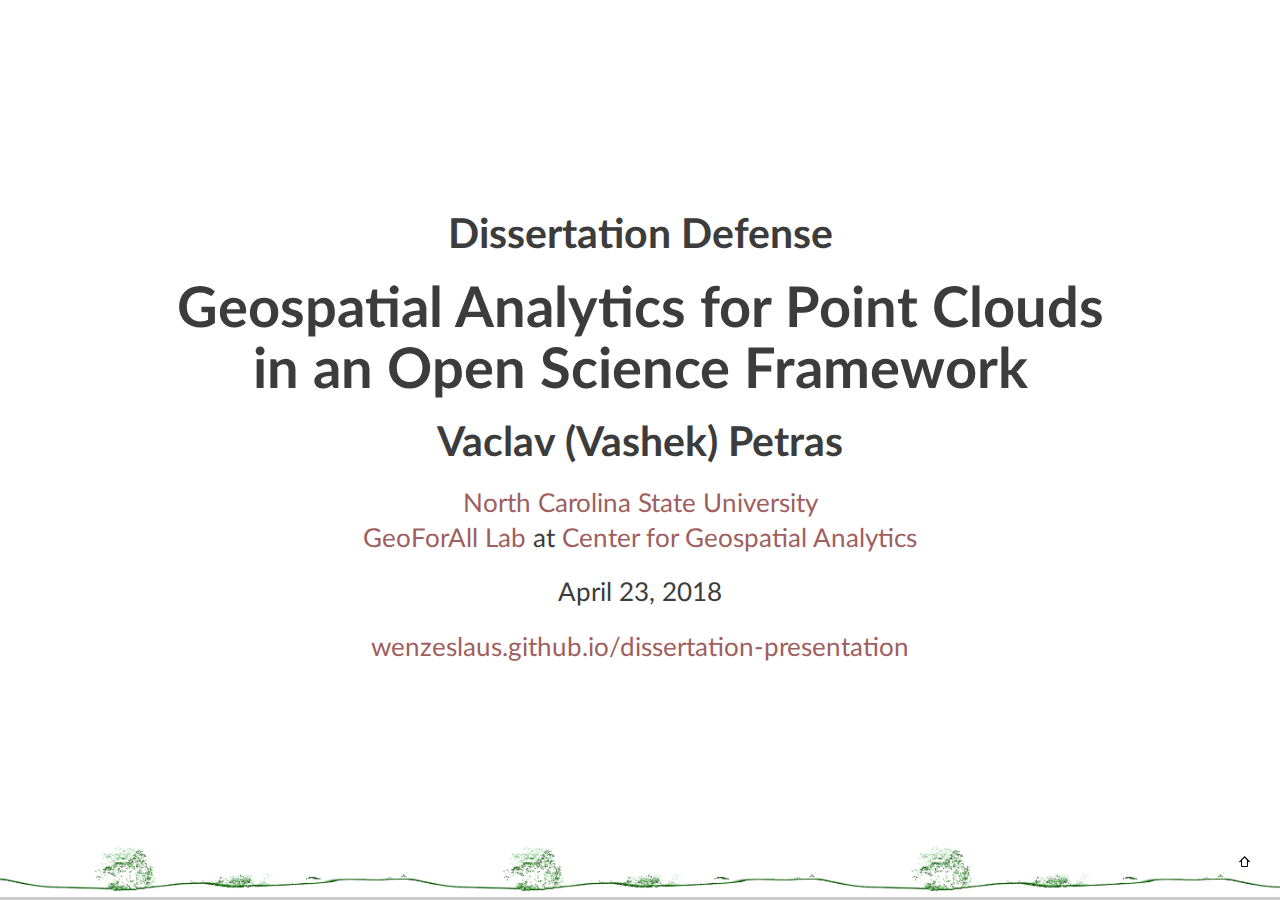
<file: index.html>
<!doctype html>
<html lang="en">
    <head>
        <meta charset="utf-8">
        <meta name="viewport" content="width=device-width, initial-scale=1.0, maximum-scale=1.0, user-scalable=no">

        <title>V. Petras: Geospatial analytics for point clouds in an open science framework</title>

        <meta name="description" content="Dissertation defense: Turning point clouds, surfaces, and their time series into information in a framework of open geospatial science">
        <meta name="author" content="Vaclav Petras">

        <meta name="apple-mobile-web-app-capable" content="yes" />
        <meta name="apple-mobile-web-app-status-bar-style" content="black-translucent" />

        <meta name="viewport" content="width=device-width, initial-scale=1.0, maximum-scale=1.0, user-scalable=no">

        <link rel="stylesheet" href="css/reveal.css">
        <link rel="stylesheet" href="css/theme/ncsu-geoforall-lab.css" id="theme">

        <!-- For syntax highlighting -->
        <link rel="stylesheet" href="lib/css/zenburn.css">
        <!-- For chalkboard plugin -->
        <link rel="stylesheet" href="css/font-awesome.min.css">

        <!-- If the query includes 'print-pdf', include the PDF print sheet -->
        <!-- Printing and PDF exports -->
        <script>
            var link = document.createElement( 'link' );
            link.rel = 'stylesheet';
            link.type = 'text/css';
            link.href = window.location.search.match( /print-pdf/gi ) ? 'css/print/pdf.css' : 'css/print/paper.css';
            document.getElementsByTagName( 'head' )[0].appendChild( link );
        </script>

        <!--[if lt IE 9]>
        <script src="lib/js/html5shiv.js"></script>
        <![endif]-->

        <style>
            body {
                background-image: url("img/v_profile_points_same_height.png");
                background-repeat: repeat-x;
                background-position: left 99%;
                background-size: auto 5%;
            }

            .glow {
                text-shadow: 0 0 20px white, 0 0 18px white, 0 0 16px white, 0 0 14px white, 0 0 12px white, 0 0 10px white, 0 0 8px white, 0 0 6px white;
            }

            .reveal .box-glow {
                box-shadow: 0px 0px 15px 0px white, 0px 0px 10px 0px white, 0px 0px 5px 0px white;
            }
        </style>

    </head>

    <body>

        <div class="reveal">

            <!-- Any section element inside of this container is displayed as a slide -->
            <div class="slides">
<section>
    <h3>Dissertation Defense</h3>
    <h2>
        Geospatial Analytics
        for Point Clouds
        <br>
        in an Open Science Framework
    </h2>
    <h3 style="margin-top: 0.5em">
        Vaclav (Vashek) Petras</h3>
    <p class="title-foot">
        <a href="https://www.ncsu.edu/" title="North Carolina State University">North Carolina State University</a>
        <br>
        <a href="https://geospatial.ncsu.edu/geoforall/" title="NCSU GeoForAll Lab">GeoForAll Lab</a>
        at
        <a href="https://geospatial.ncsu.edu/" title="NCSU Center for Geospatial Analytics">Center for Geospatial Analytics</a>
        <br>
    </p>
    <p>April 23, 2018</p>
    <p><a href="https://wenzeslaus.github.io/dissertation-presentation/">wenzeslaus.github.io/dissertation-presentation</a></p>
</section>


<!-- intro -->


<section>
    <h3>Point Cloud</h3>
    <ul>
        <li>set of points in 3D space
        <li>&ldquo;a lot of XYZ coordinates&rdquo;
        <li>sources
            <ul>
                <li>airborne lidar
                <li>terrestrial lidar
                <li>SfM-derived (based on UAV imagery)
                <li>short-range sensors
            </ul>
    </ul>
    <br>
    <img class="stretch" src="img/sensors_schema.png">

    <aside class="notes">
        Point cloud is a type of data which is more an more common
        in the geospatial field.
        Point cloud is a set of points 3D space or we could simply say
        that is is a lot of XYZ coordinates.
        Point clouds are usually acquired by airborne or terrestrial lidar,
        derived from UAV imagery using Structure from Motion technique,
        or they are captured by short range sensors
        such as Kinect which we are using with Tangible Landscape.
    </aside>
</section>


<section>
    <h3>Point Cloud Applications</h3>
    <ul>
        <li>flood modeling <small>[e.g., Webster et al. 2010]</small>
        <li>wildfire fuel assessment <small>[e.g., Gajardo et al. 2014]</small>
        <li>habitat characterization <small>[e.g., Sasaki et al. 2016]</small>
        <li>land cover classification <small>[e.g., Antonarakis et al. 2008]</small>
        <li>...
    </ul>
    <br>
    <img style="width: 50%;" src="img/lidar_groud_nonground.png">
    <aside class="notes">
        Point clouds are used to support critical tasks
        such as flood modeling or wildfire fuel assessment.
    </aside>
</section>


<section>
    <h3>Outline</h3>
    <ul>
        <li>Point densities in point clouds
        <li>Description of 3D vegetation structure
        <li>Reproducibility and open science
            <!-- enabling code reuse and thorough review -->
            <ul>
                <li>Go to
                    <a href="https://codeocean.com/2018/04/21/generalized-3d-fragmentation-index-derived-from-lidar-point-clouds/" title="Goes directly to the capsule">
                        codeocean.com
                    </a>
                <li>Search for &ldquo;petras&rdquo;
                <li>Select &ldquo;Generalized 3D Fragmentation Index Derived From Lidar Point Clouds&rdquo;
                <li>Run the code
                    <a href="https://codeocean.com/2018/04/21/generalized-3d-fragmentation-index-derived-from-lidar-point-clouds/" title="Link to the capsule">
                    <img style="display: inline; height: 1em; margin: 0px; padding: 0px; border-radius: 3px;" src="img/codeocean_run_button.png">
                    </a>
                <li>Create an account <small>(name, email, password + ToU &amp; PP + confirmation email)</small>
            </ul>
    </ul>
    <br>
    <img class="stretch" src="img/codeocean_frag_code.png">
    <aside class="notes">
        Today, I will focus on two research topics related to point clouds:
        Point densities in point clouds, description of 3D vegetation structure.
        At the end I will present you also the topic of
        reproducibility and open science,
        but if you want to try reproducibility my calculations
        for the vegetation structure topic right now during my talk, go to
        codeocean.com, search for petras, and select
        generalized 3D fragmentation index...
        To actually run the code, not just to view it, you will need
        to create an account for that service.
    </aside>
</section>


<!-- density -->


<section>
    <h2>Point Densities in Point Clouds</h2>
    <small>
        Point Density Anomalies in Point Clouds (Chapter 2)
        <br>
        Homogenization and Decimation of Point Clouds (Chapter 3)
    </small>
    <aside class="notes">
        As some of you are getting ready to run that code,
        I will move to point densities in point clouds.
    </aside>
</section>


<section>
    <h3>Point Densities</h3>
    <ul>
        <li>spatial distribution of points in a point cloud
    </ul>
    <img style="width: 80%;" src="img/top_transect_density.png">
    <br>
    <img style="width: 80%;" src="img/natural_planted_forest_gray.png">
    <br>
    <img style="width: 80%;" src="img/skewness_figure.png">
    <br>
    <small>
        natural and planted forest (transect)
        distinguished by vertical distribution of points
    </small>
    <aside class="notes">
        Point density describes distribution of points in a point cloud
        and is often expressed as a number of points per raster cell.
        Here we see a stripe of points from a point cloud in a forested area.
        This image shows them from the top
        and this image from the side as a profile, or transect,
        showing vertical distribution of the points.
        On one side, points are evenly distributed, while on the other
        the points are mostly in the top of the canopy.
        This can be expressed using skewness and it can help us to
        distinguish natural forest here from plated forest here.
    </aside>
</section>


<section>
    <h3>Point Density Applications</h3>
    <ul>
        <li>vegetation structure <small>[e.g., Sasaki et al. 2016]</small>
        <li>subcanopy solar radiation model <small>[e.g., Bode et al. 2014]</small>
        <li>biomass estimation <small>[e.g., Calders et al. 2015]</small>
        <li>leaf area density distribution <small>[e.g., Oshio et al. 2015]</small>
        <li>crown density <small>[e.g., Dalponte et al. 2009]</small>
        <li>...
    </ul>
    <br>
    <img class="stretch" src="img/dark_tree.png">
    <aside class="notes">
        Point densities are directly or indirectly used in number of
        applications, for example, in vegetation structure
        reconstruction or in solar radiation models.
    </aside>
</section>


<section>
    <h3>Questions</h3>
<ul>
    <li>
        What are density anomalies and why are they important?
    <li>
        What are their causes and their solutions?
</ul>
    <aside class="notes">
        However, the point density anomalies are often overlooked
        and when not taken into account they may cause problems in the
        results. That's why I investigated in my research what are these
        anomalies, why are they important, and what are the causes
        and solutions.
    </aside>
</section>


<section>
    <h3>Airborne Lidar Example: Scan Line Densities</h3>
    <ul>
        <li>issue: high density at the end of the line
        <li>cause: mechanics of the scanner
        <li>associated elevation error: may indicate low accuracy points
    </ul>
    <br>
    <img class="stretch" src="img/scan_line_end.png">
    <br>
    <small>detail of an end of scan line</small>
    <aside class="notes">
        First example of density anomaly I will show you is related to
        how airborne lidar scanner acquires the points.
        Many scanners scan in parallel lines and because of the inner
        mechanics of the scanner they give us higher density of the
        points at the end of the scan line.
        This is an issue for density related applications
        and like many of the density anomalies it can also indicate
        an issue related to position of the points.
        In this case, it may indicate points with low elevation accuracy.
    </aside>
</section>


<section>
    <h3>Airborne Lidar Example: Swath Overlaps</h3>
    <ul>
        <li>issue: doubled or tripled density
        <li>cause: necessary swath overlaps
        <li>associated elevation error: may indicate abrupt changes in elevation
    </ul>
    <br>
    <img class="stretch" src="img/complete_lidar_survey.png">
    <br>
    <small>point density of a complete survey</small>
</section>


<section>
    <h3>Airborne Lidar Example: Banding</h3>
    <ul>
        <li>issue: bands of higher density
        <li>cause: changes in aircraft speed or errors in recorded pitch
        <li>associated elevation error: may be associated with bended elevations
    </ul>
    <br>
    <img class="stretch" src="img/banding_density.png">
    <br>
    <small>density waves (banding)</small>
</section>


<section>
    <h3>SfM-Derived Point Cloud Example</h3>
    <ul>
        <li>issue: high density of points for vegetation, but ground missing
        <li>cause: images capture only top of canopy
    </ul>
    <img class="stretch" src="img/profile_uav_lidar.png">
    <br>
    <small>vertical point distribution in lidar and SfM-derived point clouds</small>
</section>


<section>
    <h3>Terrestrial Lidar Example: Overall Point Distribution</h3>
    <ul>
        <li>issue: high density around the scanner and data voids
        <li>cause: scanning from one place
        <li>associated processing challenge: increased processing time
    </ul>
    <br>
    <img class="stretch" src="img/count_ground_single.png">
    <br>
    <small>terrestrial lidar, raster resolution 0.5 m, some cells (in red) have up to 10 thousand points</small>
</section>


<!-- decimation -->


<section>
    <h3>Homogenization &amp; Decimation</h3>

<ul>
    <li>decimation ~ thinning ~ sampling
    <li>makes the point cloud smaller, more manageable
    <li>preserves the information needed for the application
    <li>count-based decimation: preserves variations in density
    <li>grid-based decimation ~ binning: removes variations in density
</ul>

<br>

<img style="width: 24%; margin-bottom: 0px;" src="img/decimation_secref_full.png">
<img style="width: 24%; margin-bottom: 0px;" src="img/decimation_secref_preserve_3.png">
<img style="width: 24%; margin-bottom: 0px;" src="img/decimation_secref_grid_10.png">
<br>
<span style="margin-left: 20px; margin-right: 30px;">original point cloud</span>
<span style="margin-left: 10px; margin-right: 5px;">count-based decimation</span>
<span style="margin-left: 25px;">grid-based decimation</span>

</section>


<section>
    <h3>Questions</h3>
<ul>
    <li>
        Which decimation performs better for topography and microtopography?
    <li>
        How does this change with the point cloud acquisition method?
    <li>
        Are the simplest decimations enough?
        Or do we need to use more sophisticated but slower techniques?
</ul>
    <aside class="notes">
        In relation to decimations, I investigated these questions: ...
    </aside>
</section>


<section>
    <h3>Evaluating Level of Detail</h3>

<ul>
    <li>microtopography <small>[e.g., Watt 1947]</small>:
        small variations in topography
    <li>local relief model <small>[Hesse 2010]</small>:
        features other than trend
</ul>

<br>

<img style="width: 40%;" src="img/gully_shaded_relief.png">
<img style="width: 40%;" src="img/gully_lrm.png">

<br>

<small>
sub-meter features: 30-60cm wide, 30cm deep, 60m long gully and tillage (resolution 30cm)
<!-- 294 rows, 325 cols (88.2m x 97.5m) -->
</small>

<!--
Watt, Alex S. "Pattern and process in the plant community." Journal of ecology 35.1/2 (1947): 1-22.

Environmental Engineering Dictionary
Refers to the contours along the bottom of a shallow wetland system.
A complex microtopography creates a great variety of environmental
conditions that favor the unique requirements of many different species
of marsh plants.
http://www.ecologydictionary.org/MICROTOPOGRAPHY
-->

</section>


<section>
<h3>Influence of Grid-Based Decimation Resolution</h3>

<img style="width: 20%;" src="img/uav_grid_points_res_0_1_shaded_elevation.png">

<img style="width: 20%;" src="img/uav_grid_points_res_0_3_shaded_elevation.png">

<img style="width: 20%;" src="img/uav_grid_points_res_0_9_shaded_elevation.png">

<img style="width: 20%;" src="img/uav_grid_points_res_1_5_shaded_elevation.png">

<img style="width: 20%;" src="img/uav_grid_points_res_0_1_lrm_shaded.png">

<img style="width: 20%;" src="img/uav_grid_points_res_0_3_lrm_shaded.png">

<img style="width: 20%;" src="img/uav_grid_points_res_0_9_lrm_shaded.png">

<img style="width: 20%;" src="img/uav_grid_points_res_1_5_lrm_shaded.png">

<small>
digital elevation model and local relief model, decimation grid size: 0.1 m &rarr; 0.3 m &rarr; 0.9 m &rarr; 1.5 m
<br>
<small>
(points removed: 0 % &rarr; 81 % &rarr; 98 % &rarr; 99 %)
</small>
</small>

</section>


<section>
    <h3>Removing Points</h3>
    <div class="left">
    <h4>Airborne Lidar</h4>
    <ul>
        <li>count-based and grid-based decimations are equivalent
    </ul>
    <br>
    <img style="width: 100%;" src="img/lrm_grid_count_lidar.png">
    </div>
    <div class="right">
    <h4>Terrestrial Lidar</h4>
    <ul>
        <li>grid-based decimation performs better
            <br>&nbsp; <!-- to match the other longer text -->
    </ul>
    <br>
    <img style="width: 100%;" src="img/lrm_grid_count_ground.png">
    </div>
</section>


<section>
    <h3>Contributions</h3>
    <ul>
        <li>identification of density anomalies, their causes, resulting issues, and solutions
        <li>significant decimation is possible with (micro)topography preserved
            <ul>
                <li>with data from all 4 tested sensors
            </ul>
        <li>faster and simpler count-based decimation more advantageous
            <ul>
                <li>in most cases count-based decimation provided same results as grid-based decimation
                <li>needed when relative density needs to be preserved
            </ul>
        <li>more complex grid-based decimation needed for specific cases
            <ul>
                <li>beneficial for terrestrial lidar data
                <li>beneficial for homogenization
            </ul>
    </ul>
</section>


<section>
    <h3>Publications</h3>
    <h4>Published</h4>
    Petras, V., A. Petrasova, J. Jeziorska, and H. Mitasova (2016). <em>Processing UAV
    and lidar point clouds in GRASS GIS</em>. In: ISPRS-International Archives of the
    Photogrammetry, Remote Sensing and Spatial Information Sciences XLI-B7, p. 945–952.
    <a href="https://doi.org/10.5194/isprs-archives-XLI-B7-945-2016">DOI&nbsp;10.5194/isprs-archives-XLI-B7-945-2016</a>
    <br>
    <small>[675 reads on ResearchGate, Apr 16, 2018]</small>
    <h4 style="padding-top: 1em;">To Be Submitted</h4>
    <em>Point density anomalies in point clouds (Chapter 2)</em>.
    <br>
    Target journal: MDPI Remote Sensing
    <br>
    <img class="stretch" src="img/papers/petras2016processing_page.png">
</section>


<section>
    <h3>Software</h3>
    <ul>
        <li>extended GRASS GIS module for binning (r.in.lidar)
        <li>created GRASS GIS module for binning in 3D (r3.in.lidar)
        <li>created module for count- and grid-based decimation (v.decimate)
        <li>extended GRASS GIS module for point cloud import (v.in.lidar)
        <li>local relief model implementation for GRASS GIS (r.local.relief)
        <li>point cloud transect (v.profile.points)
    </ul>
    <br>
    <img class="stretch" src="img/v_profile_points_alternate.png">
</section>


<section>
    <h3>Educational Material</h3>
    <p>
    <em>Processing lidar and UAV point clouds in GRASS GIS</em>
    available online
    <br>
    (and translated to Spanish by GRASS GIS community).
    </p>
    <h3 style="padding-top: 1ex;">Training</h3>
    Workshop at FOSS4G 2017 in Boston,
    <br>
    Center for Geographic Analysis, Harvard University.
</section>


<!-- 3D fragmentation -->


<section>
    <h2>Description of 3D Structure<br>in Lidar Point Clouds</h2>
    <small>
        Generalized 3D Fragmentation Index Derived from Lidar Point Clouds (Chapter 4)
    </small>
    <aside class="notes">
        In my research, I used point densities to describe vegetation
        3D structure captured in lidar point clouds.
    </aside>
</section>


<section>
    <h3>Lidar Point Clouds</h3>
    <ul>
        <li>lidar penetrates through vegetation to the ground
        <li>points in the vegetation layer
        <li>vegetation-related applications
            <ul>
                <li>tree models
                    <small>[e.g., Gorte &amp; Winterhalder 2004]</small>
                <li>habitat characterization
                    <small>[e.g., Sasaki et al. 2016]</small>
                <li>fuel modeling
                    <small>[e.g., García et al. 2011]</small>
                <li>...
            </ul>
        <li>challenging to process <small>(large, unstructured, 3D)</small>
    </ul>
    <br>
    <img class="stretch" src="img/points.png">
    <aside class="notes">
        Lidar penetrates through the vegetation all the way to the
        ground and as a result the point cloud contains points
        capturing objects such as leaves and branches in the vegetation layer.
        This is useful for example, for building digital tree model or charactering habitat.
        However, the unstructured nature of the point clouds makes
        it difficult to process them.
    </aside>
</section>


<section>
    <h3>Questions</h3>
<ul>
    <li>
        Is 3D raster representation appropriate for lidar data analysis?
    <li>
        How to derive and describe 3D structure captured in lidar point clouds?
    <li>
        Is a 2D landscape index extensible and applicable to 3D vegetation structure?
</ul>
    <aside class="notes">
        To address that, I was investigating if a 3D raster representation
        is appropriate for lidar point clouds.
        I was further investigating how to describe the 3D captured in lidar
        point clouds and since 3D rasters are similar to 2D rasters,
        I specifically asked if we can extent and apply a 2D landscape
        index in 3D.
    </aside>
</section>


<section>
    <h3>3D Raster</h3>
    <img class="stretch" src="img/raster3d_plain.png">
    <br>
    <small>voxel-based (cube-based) representation of space</small>
    <aside class="notes">
        ...
        However, 3D rasters are rarely used in the geospatial field
        to represent 3D space.
    </aside>
</section>


<section>
    <h3>2D Forest Fragmentation Index</h3>
    <img class="stretch" src="img/forestfrag_2d_forest.png">
    <br>
    <small>forested areas</small>
    <aside class="notes">
        On the other hand, 2D rasters are used a lot and one common
        group of analytical methods often applied in remote sensing and
        landscape ecology is different indices.
        I focused on forest fragmentation index which takes
        forested and not forested raster cells...
    </aside>
</section>


<section>
    <h3>2D Forest Fragmentation Index</h3>
    <img class="stretch" src="img/forestfrag_2d_index.png">
    <br>
    <small>forest fragmentation index [Riitters et al. 2000]</small>
    <aside class="notes">
        ...and classifies them into categories such as interior forest,
        perforated forest, forest edge, or forest patch.
    </aside>
</section>


<section>
    <h3>Generalized Fragmentation Index</h3>
    <div class="left" style="max-width:41% !important">
    <img style="width: 100%;" src="img/ff_graph.png">
    <br>
    <small>assignment of fragmentation classes<br> [Riitters et al. 2000], generalized</small>
    </div>
    <ul class="right" style="max-width:55% !important">
        <li>number of occupied cells in a moving window
        <li>number of fully or partially occupied cell pairs in a moving window
        <li>assignment of fragmentation classes
        <li>generalized equations for 3D
            <ul>
                <li>3D moving window
                <li>interior limit added
                <li>interior based on circle equation
                <li>customizable limits (classes)
            </ul>
    </ul>
    <aside class="notes">
        The generalized version of the index is based on number of
        occupied cells in a moving window and number of fully and
        partially occupied cell pairs.
        From the occupied cells and cell pairs, we get measure of density
        and connectivity and we classify these into the six
        categories I have already mentioned, only in this case, the interior
        is not an interior of forest, but interior of a 3D object such
        as tree crown.
        To do that, I generalized the index equations to 3D
        and modified them to be more flexible, for example, instead
        of interior being just the point 1 1 at this chart,
        the interior class can be anything which falls into this circle.
    </aside>
</section>


<section>
    <h3>Point Cloud and Presence Profiles</h3>
    <ul>
        <li>vegetation scale: presence and absence based on lidar points
    </ul>
    <img class="stretch" src="img/profiles_points_and_presence.png">
    <br>
    <small>
        slice of raw point cloud
        and slice of 3D raster with cells marked as presence or absence
    </small>
    <aside class="notes">
        In the original application the cells are occupied by forest,
        while in my application, the cells are occupied by lidar points.
    </aside>
</section>


<section>
    <h3>Point Cloud and Index Profiles</h3>
    <ul>
        <li>vegetation scale: index describes vegetation structure
    </ul>
    <img class="stretch" src="img/profiles_points_and_ff.png">
    <br>
    <small>
        slice of raw point cloud
        and slice of fragmentation index 3D raster
    </small>
</section>


<section>
    <h3>Fragmentation Index 3D Raster</h3>
    <img class="stretch" src="img/index_animation.gif">
    <br>
    <small>profiles of the fragmentation index 3D raster</small>
</section>


<section>
    <h3>Aggregation of 3D Raster to 2D Raster</h3>
    <ul>
        <li>using count of cells of the same class for each vertical column
    </ul>
    <img class="stretch" src="img/count_relative_perforated_interior.png">
    <br>
    <small>relative count of perforated and interior class cells in a vertical column</small>
</section>


<section>
    <h3>Comparison with Point Density</h3>
    <ul>
        <li>Index is based on presence, absence, and spatial distribution of points.
        <li>Is there any difference between the fragmentation index and point density?
    </ul>
    <img class="stretch" src="img/ff_and_density.png" title="Fragmentation and density (modified from computed image - mask applied)">
    <br>
    <small>most common fragmentation class in vertical column and point density</small>
</section>


<section>
    <h3>Contributions</h3>
    <ul>
        <li>3D raster representation is suitable for lidar data analysis
            of vegetation structure.
        <li>2D remote sensing and landscape ecology concepts can be
            applied in 3D.
        <li>Generalized 3D fragmentation index is now available.
        <li>Aggregation method resulting in a 2D raster is also available.
    </ul>
</section>


<section>
    <h3>Publication</h3>
    Petras, V., D. J. Newcomb, and H. Mitasova. 2017.
    <em>Generalized 3D fragmentation index derived from lidar point clouds</em>.
    In: Open Geospatial Data, Software and Standards 2(9).
    <a href="https://doi.org/10.1186/s40965-017-0021-8">DOI&nbsp;10.1186/s40965-017-0021-8</a>
    <br>
    <small>[Accessed 1351 times at SpringerOpen, Apr 16, 2018]</small>
    <br>
    <img class="stretch" src="img/papers/petras2017generalized_page.png">
</section>


<section>
    <h3>Software</h3>
    <ul>
        <li>3D fragmentation index (r3.forestfrag)
        <li>revised 2D fragmentation index (r.forestfrag)
        <li>dominant fragmentation class (r3.count.categories)
        <li>profile/slice of a 3D raster (r3.profile)
        <li>3D scatter plot of 3D raster (r3.scatterplot)
        <li>3D scatter plot of 2D raster (r.scatterplot)
    </ul>
    <br>
    <img class="stretch" src="img/r3_scatterplot.png">
</section>


<!-- open geospatial science -->


<section>
    <h2>A Publication Framework<br>for Open Science</h2>
    <small>
        A Framework for Open Computational and Geospatial Science (Chapter 6)
        <br>
        Integrating Free and Open Source Solutions into Geospatial Science Education (Chapter 7)
    </small>
    <aside class="notes">
        Publishing the software with my papers
        is actually a part of a larger topic I worked on
        which is a publishing framework for open science.
    </aside>
</section>


<section>
    <h3>Reproducibility of Computational Articles</h3>
    <p>
    Stodden et al. (PNAS, March 13, 2018)<br>
    204 computational articles from Science in 2011–2012
    </p>
    <img class="stretch" style="margin: 0px"; src="img/reproducibility_ratio_from_stodden.png" alt="26% reproducible, 74% irreproducible">
    <small class="credit">
    Stodden, V., Seiler, J., &amp; Ma, Z. (2018).
    An empirical analysis of journal policy effectiveness for computational reproducibility.
    In: <em>Proceedings of the National Academy of Sciences</em>
    115(11), p. 2584-2589.
    <a href="https://doi.org/10.1073/pnas.1708290115">DOI&nbsp;10.1073/pnas.1708290115</a>
    </small>
    <aside class="notes">
        A recently published study showed that 74% of computational
        articles published in Science was not computationally reproducible.
        This brings questions about validity of findings in these
        articles and also about the peer-review process.
        <!--
        Are these articles useful even to read when we don't know how
        the findings were obtained? ...let alone applying the findings.
        -->
    </aside>
</section>

<!--
Stodden et al. (2018):
We were able to obtain data and code from the authors of 89
articles in our sample of 204, giving an estimate for the artifact
recovery rate of 44% for articles published in Science shortly
after the policy change: (65 + 24/204) with a 95% bootstrap
confidence interval of [0.36, 0.50]. Of the 56 articles that were
then deemed potentially reproducible, we randomly chose 22
to attempt replication, and all but 1 of the 22 provided enough
information that we were able to reproduce their computational
findings (given sufficient resources and a willingness write some
code). We estimate 95% (21/22) of the articles deemed reproducible
by inspection are computationally reproducible, so for
the full sample, we estimate 26% will computationally reproduce
((56 ∗ (1 − 1/22))) with a 95% bootstrap confidence interval for
the proportion [0.20, 0.32].
((56 * (1 - 1./22)) / 204)
-->

<section>
    <h3>Science and Software</h3>
    <ul>
        <li>
            code part of method description
            <small>[Ince et al. 2012, Morin et al. 2012, Nature Methods 2007]</small>
        <li>
            use of open source tools is part of reproducibility
            <small>[Lees 2012, Alsberg &amp; Hagen 2006]</small>
        <li>
            <em>easily reproducible result</em> is a result obtained in 10 minutes
            <small>[Schwab et al. 2000]</small>
    </ul>
    <aside class="notes">
        A major contributor to this issue is the dependence of science on
        software. Therefore, many scientist already recognized that
        source code is a necessary part of method description,
        that use of open source tools is part of reproducibility,
        and also, based on options use of software gives us,
        easily reproducible result is a result obtained in 10 minutes.
    </aside>
</section>


<section>
    <h3>Current Practices</h3>
    <img class="left" src="img/zip_with_password.png">
    <ul class="right">
        <li class="fragment">software binaries
            <ul>
                <li>not flexible, not transparent
            </ul>
        <li class="fragment">source code
            <ul>
                <li>not enough by itself
                <li><em>Thanks for that GitHub link.<br> What does it do?</em> <small class="credit">[from Nabors 2016]</small>
            </ul>
        <li class="fragment">code repository
            <ul>
                <li>easy to delete <small>(e.g GitHub)</small> <small class="credit">[Bergman 2012]</small>
            </ul>
        <li class="fragment">virtual machine <small class="credit">[e.g., Gent 2013]</small>
            <ul>
                <li>too cumbersome <small>(large files, not descriptive)</small>
            </ul>
        <li class="fragment">web service
            <ul>
                <li>need somebody to keep it running
            </ul>
    </ul>
    <aside class="notes">
        However, the current practices are little different than that.
        This is an email conversation where I was asking for calibration
        files for a certain model. I had only one question about the ZIP
        file I obtained: What is the password for this ZIP file?
        In general, we sometimes share the software as binaries,
        but they are not flexible nor transparent.
        Source code by itself is not enough which is expressed
        by the quote: Thanks for that GitHub link. What does it do?
        Many code repositories, like those on GitHub, are too easy to delete.
        Virtual machines are too large and too cumbersome.
        And web services need somebody to keep them running.
    </aside>
</section>


<section>
    <h3>Questions</h3>
    <ul>
        <li>How to ensure reproducibility of geospatial research with many software dependencies?
        <li>Where to publish source code so it is preserved?
        <li>How to publish geospatial software so it is reusable inside and outside of academia?
        <li>How to identify a suitable software platform for building and publishing research code?
    </ul>
    <aside class="notes">
        This led me to ask these questions: ...
    </aside>
</section>


<section>
    <h3>Use Case</h3>
    Petras et al. 2017
    <br>
    <img class="stretch" src="img/papers/petras2017generalized_full.png">
    <br>
    <small class="credit">
        Petras, V., Newcomb, D. J., &amp; Mitasova, H. (2017).
        <em>Generalized 3D fragmentation index derived from lidar point clouds.</em>
        In: Open Geospatial Data, Software and Standards 2(1), 9.
        <a href="https://doi.org/10.1186/s40965-017-0021-8">DOI 10.1186/s40965-017-0021-8</a>
    </small>
    <aside class="notes">
        As a use case and an example to explain the concepts I propose,
        I will use my paper about the 3D fragmentation index.
    </aside>
</section>


<section>
<h3>Publication Framework</h3>
<table style="font-size: smaller;">
    <tr>
        <th>Component</th>
        <th>in the Petras et al. 2017 use case</th>
    <tr>
        <td>Text</td>
        <td>
            background, methods, results, discussion, conclusions, &hellip;
        </td>
    </tr>
    <tr>
        <td>Data</td>
        <td>
            input data <small>(formats readable by open source software)</small>
        </td>
    </tr>
    <tr>
        <td>Reusable&nbsp;code</td>
        <td>
            methods as GRASS GIS modules <small>(C &amp; Python)</small>
        </td>
    </tr>
    <tr>
        <td>Publication-specific&nbsp;code</td>
        <td>
            scripts to generate results <small>(Bash &amp Python)</small>
        </td>
    </tr>
    <tr>
        <td>Computational environment</td>
        <td>
            details about all dependencies and the code <small>(Docker, Dockerfile)</small>
        </td>
    </tr>
    <tr>
        <td>Versions</td>
        <td>
            repository with current and previous versions* <small>(Git, GitHub)</small>
        </td>
    </tr>
</table>
<p>
    <small style="font-size: 70%;">
    * Version associated with the publication included also as a supplemental file.
    </small>
</p>
    <aside class="notes">
        The publication framework I developed and proposed has these six
        components: ...
    </aside>
</section>


<section>
    <div class="left">
    <h3>Publication-Specific Code</h3>
    <ul>
        <li>creates exact results as published in the paper
        <li>works with specific input data
        <li>Petras et al. 2017: Bash and Python scripts
    </ul>
    </div>
    <div class="right">
    <h3>Reusable Code</h3>
    <ul>
        <li>new software for reuse
        <li>flexible reproducibility and replicability
        <li>works with any data
        <li>Petras et al. 2017: GRASS GIS modules (C and Python)
    </ul>
    </div>
</section>


<section>
    <h3>Computational Environment and Reproducibility</h3>
    <ul>
        <li>Computational environment: all dependencies specified and provided
        <li>Docker <small>(used in Petras et al. 2017)</small>:
            <ul>
                <li>similar to virtual machine: isolated &amp; self-contained environment
                <li>lightweight &amp; efficient
                <li>all dependencies described in a text file <small>(Dockerfile)</small>
            </ul>
    </ul>
    <p style="margin-top: 2em;">
        Repository linked from Petras et al. 2017 gives these two steps<br>
        for building the environment and running the code:
    <pre style="font-size: 70%;">
docker build -t forestfrag3d https://github.com/wenzeslaus/forestfrag3d.git
docker run --rm -v /home/.../ffdata:/data -it forestfrag3d /code/run.sh
</pre>
    <small>
        <a href="https://github.com/wenzeslaus/forestfrag3d">github.com/wenzeslaus/forestfrag3d</a>
    </small>
</section>

<!--
$ time docker build --no-cache -t forestfrag3d https://github.com/wenzeslaus/forestfrag3d.git
real 15m51.028s
user 0m2.000s
sys  0m1.400s
$ mkdir /tmp/testff
$ time docker run --rm -v /tmp/testff:/data -it forestfrag3d /code/run.sh
real 23m16.968s
user 0m0.416s
sys  0m0.540s
$ mkdir /tmp/testff_test_region
$ time docker run --rm -v /tmp/testff_test_region/:/data -it forestfrag3d /code/run.sh test
real 5m49.269s
user 0m0.116s
sys  0m0.200s
-->


<section>
    <h3>Reproducibility</h3>
    <ul>
        <li>executing the code gives all results for the paper
    </ul>
    <br>
    <img class="stretch" src="img/reproduced_figures_detail.png">
    <br>
    <small>
        Data-driven figures reproduced using the repository
        associated with Petras et al. 2017 paper
    </small>
</section>


<section>
    <h3>Reproducibility</h3>
    <ul>
        <li>finished recomputation at Code Ocean
    </ul>
    <br>
    <img class="stretch" src="img/codeocean_frag_interface.png">
    <small>
        Results in the <em>Interface</em> tab:
        <a href="https://codeocean.com/2018/04/21/generalized-3d-fragmentation-index-derived-from-lidar-point-clouds/interface" title="Goes directly to the capsule interface">
            codeocean.com/2018/04/21/generalized...clouds/interface
        </a>
    </small>
    <br>
    <small style="font-size: 75%;">
        Usual runtime is around 27 min.
    </small>
</section>


<section>
    <h3>Software Platform</h3>
    <ul>
        <li>Reusable code component needs a place to survive and thrive.
            <ul>
                <li>Maintenance and distribution of reusable code is time consuming.
                <li>A software platform needed as a common place for
                    long-term maintenance and distribution to facilitate reuse.
            </ul>
        <li>Platform evaluation criteria:
        <ul>
            <li>Does the contributed scientific code survive over time?
            <li>How much original research is in the software?
            <li>How easy is it for a user to inspect the underlying code?
        <li>Are preprocessing, visualization, and user interface included?
        <li>&hellip;
        </ul>
    </ul>
</section>


<section>
    <h3>Contributions</h3>
    <ul>
        <li>general publication framework for open science
            <ul>
                <li>components: text, data, reusable code, publication-specific code, computational environment, versions
            </ul>
        <li>concept of software platform for publishing and preserving scientific code
            <ul>
                <li>criteria: license, code authorship &amp; sustainability, integration, &hellip;
                <li>candidates &amp; examples: R, Octave, GRASS GIS, LANDIS-II, &hellip;
            </ul>
        <li>general, but addressing specific challenges of geospatial science
            <ul>
                <li>research has many software dependencies
                <li>software reused outside of academia
                <li>support for visualization, data formats, &hellip;
            </ul>
    </ul>
</section>


<section>
    <h3>Publications</h3>
    <h4>Published</h4>
    <p>
    Petras, V., A. Petrasova, B. Harmon, R. K. Meentemeyer, and H. Mitasova (2015).
    <em>Integrating free and open source solutions into geospatial science education</em>.
    In: ISPRS International Journal of Geo-Information 4(2), p.&nbsp;942-956.
    <a href="https://doi.org/10.3390/ijgi4020942">DOI&nbsp;10.3390/ijgi4020942</a>
    <br>
    [2727 full-text views, Altmetric Attention Score 20 (in the top 25%), Apr 16, 2018]
    <h4>To Be Submitted</h4>
    <p>
    <em>
        A framework for open computational and geospatial science (Chapter 6).
    </em>
    <br>
    Target journal:
    Environmental Modelling &amp; Software
    </p>
    <img class="stretch" src="img/papers/petras2015integrating.png">
</section>


<section>
    <div class="left" style="font-size: smaller;">
    <h4>Related Publications</h4>
    <p>
    Rocchini, D., V. Petras, A. Petrasova, N. Horning,
    L. Furtkevicova, M. Neteler, B. Leutner, and M. Wegmann.
    <em>Open data and open source for remote sensing training in ecology</em>
    In: Ecological Informatics 40, 2017, p.&nbsp;57-61,
    <a href="https://doi.org/10.1016/j.ecoinf.2017.05.004">DOI&nbsp;10.1016/j.ecoinf.2017.05.004</a>.
    </p>
    <img style="width: 70%;" src="img/papers/rocchini2017.png">
    </div>
    <div class="right" style="font-size: smaller;">
    <h4>Related Posters</h4>
    <p>
    Petras, V., Petrasova, A. &amp; Mitasova, H.
    <em>Tools for open geospatial science.</em>
    AGU Fall Meeting Abstracts 51 (2017).
    <p>
    Petras et al. NCGIS 2017
    <br>
    Petras et al. EGU 2015
    <br>
    Chemin et al. EGU 2015
    <br>
    Petras &amp; Gebbert AGU 2014
    <br>
    </p>
    <img style="width: 100%;" src="img/papers/petras2017tools.png">
    </div>
</section>


<!-- open science course -->


<section>
    <h3>Teaching</h3>
    <ul>
        <li>Course: Tools for open geospatial science
        <ul>
            <li>
                plain text, version control systems,
                open geospatial tools, command line,
                computational notebooks, publishing source code,
                collaboration online, &hellip;
            <li>
                research focus overlapping with industry
                <small>
                (containerization, data analytics)
                </small>
            <li>
                teaching materials available online
                <small>
                    (<a href="https://ncsu-geoforall-lab.github.io/open-science-course">ncsu-geoforall-lab.github.io/open-science-course</a>)
                </small>
        </ul>
    </ul>
    <br>
    <img class="stretch" src="img/open_class_index.png">
</section>


<!-- conclusions -->


<section>
    <h2>Conclusions</h2>
    <ul>
        <li>Review and analysis of density anomalies and related errors in point clouds
        <li>Evaluation of homogenization and decimation methods for anomalies and dense point clouds
        <li>Method for 3D vegetation structure description based on densities
        <li>Software tools which implement these methods including training for these tools
        <li>Framework to understand, organize, and ensure reproducibility
    </ul>
    <br>
    <img class="stretch" src="img/dark_forest.png">
    <p><a href="https://wenzeslaus.github.io/dissertation-presentation/">wenzeslaus.github.io/dissertation-presentation</a></p>
    <aside class="notes">
        In my dissertation work, I reviewed and analyzed the often overlooked
        density anomalies in point points and related errors and I evaluated
        homogenization and decimation methods for dealing with these
        anomalies and also with dense point clouds.
        I proposed a method, based on point densities, for describing
        3D vegetation structure as captured in lidar point clouds.
        But I didn't just published the methods, I also published software
        implementing these methods and provided training for it.
        I didn't stop there either and I created a publication framework
        to help researchers to understand, organize, and ensure reproducibility.
    </aside>
</section>


<!-- cite as -->


<section>
    <h2>How to Cite This Work</h2>

    <p>
    Petras, V., A. Petrasova, J. Jeziorska, and H. Mitasova (2016). <em>Processing UAV
    and lidar point clouds in GRASS GIS</em>. In: ISPRS-International Archives of the
    Photogrammetry, Remote Sensing and Spatial Information Sciences XLI-B7, p.&nbsp;945-952.
    <a href="https://doi.org/10.5194/isprs-archives-XLI-B7-945-2016">DOI&nbsp;10.5194/isprs-archives-XLI-B7-945-2016</a>

    <p>
    Petras, V., D. J. Newcomb, and H. Mitasova (2017).
    <em>Generalized 3D fragmentation index derived from lidar point clouds</em>.
    In: Open Geospatial Data, Software and Standards 2(9).
    <a href="https://doi.org/10.1186/s40965-017-0021-8">DOI&nbsp;10.1186/s40965-017-0021-8</a>

    <p>
    Petras, V., A. Petrasova, B. Harmon, R. K. Meentemeyer, and H. Mitasova (2015).
    <em>Integrating free and open source solutions into geospatial science education</em>.
    In: ISPRS International Journal of Geo-Information 4(2), p.&nbsp;942-956.
    <a href="https://doi.org/10.3390/ijgi4020942">DOI&nbsp;10.3390/ijgi4020942</a>

    <p>
    Petras, V. (2018). <em>Geospatial analytics for point clouds
    in an open science framework</em>. Doctoral dissertation.
    <a href="http://www.lib.ncsu.edu/resolver/1840.20/35242">URI&nbsp;http://www.lib.ncsu.edu/resolver/1840.20/35242</a>

</section>


<!-- appendix -->


<section>
    <h2>Appendix</h2>
</section>


<section>
    <h3>SfM-Derived Point Cloud Density Example</h3>
    <ul>
        <li>issue: locally increased density
        <li>cause: edges/sites of objects
    </ul>
    <br>
    <img class="stretch" src="img/uav_density_objects.png">
    <br>
    <small>point distribution in SfM-derived (UAV) point cloud</small>
</section>


<section>
    <h3>Fragmentation Index 3D Raster Slices</h3>
    <img class="stretch" src="img/hslice.png">
    <br>
    <small>horizontal slices of the fragmentation index 3D raster</small>
</section>


        </div>  <!-- slides -->

    </div>  <!-- reveal -->
    <!-- Home button or link to a parent page -->
    <div class="parent-page">
        <a href="https://wenzeslaus.github.io/" title="Author's personal page">
            <img style="width: 0.7em;" src="img/home.svg">
        </a>
    </div>

        <script src="lib/js/head.min.js"></script>
        <script src="js/reveal.js"></script>

        <script>

            // Full list of configuration options available here:
            // https://github.com/hakimel/reveal.js#configuration
            Reveal.initialize({
                // Display controls in the bottom right corner
                controls: false,

                // Display a presentation progress bar
                progress: true,

                center: true,

                // Display the page number of the current slide
                slideNumber: false,

                // Enable the slide overview mode
                overview: true,

                // Turns fragments on and off globally
                fragments: true,

                // The "normal" size of the presentation, aspect ratio will be preserved
                // when the presentation is scaled to fit different resolutions. Can be
                // specified using percentage units.
                width: 1200,
                height: 700,

                // Factor of the display size that should remain empty around the content
                margin: 0.05,  // increase?

                // Bounds for smallest/largest possible scale to apply to content
                minScale: 0.5,
                maxScale: 5.0,

                theme: Reveal.getQueryHash().theme,  // available themes are in /css/theme
                transition: Reveal.getQueryHash().transition || 'none', // default/cube/page/concave/zoom/linear/fade/none

                // Push each slide change to the browser history
                history: true,
                // Enable keyboard shortcuts for navigation
                keyboard: true,

                // Vertical centering of slides
                center: true,

                // Enables touch navigation on devices with touch input
                touch: true,

                // Loop the presentation
                loop: false,
                // Flags if the presentation is running in an embedded mode,
                // i.e. contained within a limited portion of the screen
                embedded: false,

                // Number of milliseconds between automatically proceeding to the
                // next slide, disabled when set to 0, this value can be overwritten
                // by using a data-autoslide attribute on your slides
                autoSlide: 0,

                // Stop auto-sliding after user input
                autoSlideStoppable: true,

                // Enable slide navigation via mouse wheel
                mouseWheel: false,

                // Hides the address bar on mobile devices
                hideAddressBar: true,

                // Opens links in an iframe preview overlay
                previewLinks: false,

                // Transition speed
                transitionSpeed: 'default', // default/fast/slow

                // Transition style for full page slide backgrounds
                backgroundTransition: 'none', // default/none/slide/concave/convex/zoom

                // Number of slides away from the current that are visible
                viewDistance: 3,

                // Parallax background image
                //parallaxBackgroundImage: '', // e.g. "'https://s3.amazonaws.com/hakim-static/reveal-js/reveal-parallax-1.jpg'"

                // Parallax background size
                //parallaxBackgroundSize: '' // CSS syntax, e.g. "2100px 900px"

                showNotes: false,

                chalkboard: {
                // optionally load pre-recorded chalkboard drawing from file
                    src: "chalkboard.json",
                },
                // Optional libraries used to extend on reveal.js
                dependencies: [
                    { src: 'lib/js/classList.js', condition: function() { return !document.body.classList; } },
                    { src: 'plugin/markdown/marked.js', condition: function() { return !!document.querySelector( '[data-markdown]' ); } },
                    { src: 'plugin/markdown/markdown.js', condition: function() { return !!document.querySelector( '[data-markdown]' ); } },
                    { src: 'plugin/highlight/highlight.js', async: true, callback: function() { hljs.initHighlightingOnLoad(); } },
                    { src: 'plugin/zoom-js/zoom.js', async: true, condition: function() { return !!document.body.classList; } },
                    { src: 'plugin/notes/notes.js', async: true, condition: function() { return !!document.body.classList; } },
                    //{ src: 'plugin/math/math.js', async: true },
                    { src: 'plugin/chalkboard/chalkboard.js' }
                ],
                keyboard: {
                    67: function() { RevealChalkboard.toggleNotesCanvas() },    // toggle notes canvas when 'c' is pressed
                    66: function() { RevealChalkboard.toggleChalkboard() },    // toggle chalkboard when 'b' is pressed
                    46: function() { RevealChalkboard.clear() },    // clear chalkboard when 'DEL' is pressed
                     8: function() { RevealChalkboard.reset() },    // reset chalkboard data on current slide when 'BACKSPACE' is pressed
                    68: function() { RevealChalkboard.download() },    // downlad recorded chalkboard drawing when 'd' is pressed
                },
            });

        </script>

    </body>
</html>
</file>
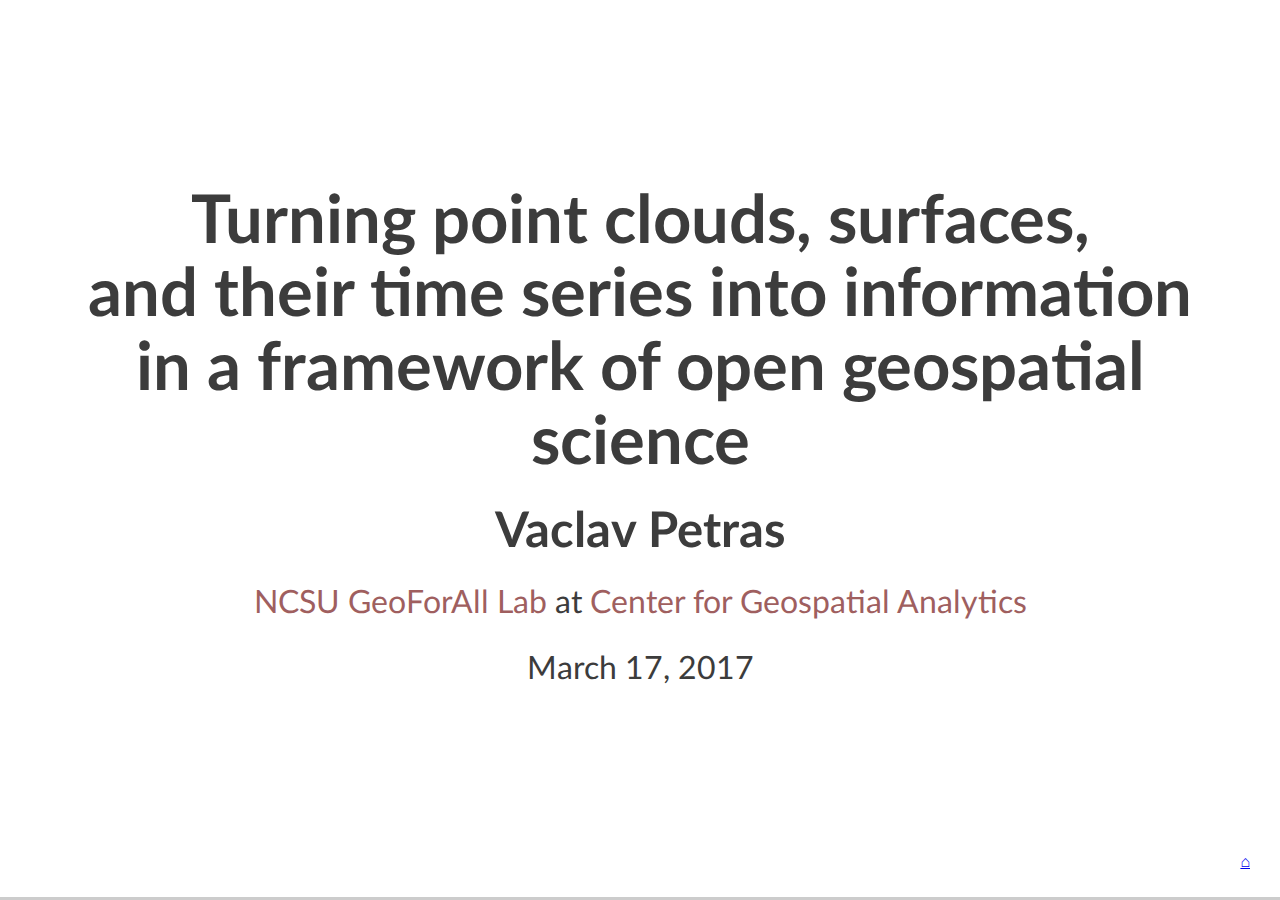
<file: draft.html>
<!doctype html>
<html lang="en">
    <head>
        <meta charset="utf-8">
        <meta name="viewport" content="width=device-width, initial-scale=1.0, maximum-scale=1.0, user-scalable=no">

        <title>Turning point clouds into information with open science</title>

        <meta name="description" content="Turning point clouds, surfaces, and their time series into information in a framework of open geospatial science">
        <meta name="author" content="Vaclav Petras">

        <meta name="apple-mobile-web-app-capable" content="yes" />
        <meta name="apple-mobile-web-app-status-bar-style" content="black-translucent" />

        <meta name="viewport" content="width=device-width, initial-scale=1.0, maximum-scale=1.0, user-scalable=no">

        <link rel="stylesheet" href="css/reveal.css">
        <link rel="stylesheet" href="css/theme/ncsu-geoforall-lab.css" id="theme">

        <!-- For syntax highlighting -->
        <link rel="stylesheet" href="lib/css/zenburn.css">
        <!-- For chalkboard plugin -->
        <link rel="stylesheet" href="css/font-awesome.min.css">

        <!-- If the query includes 'print-pdf', include the PDF print sheet -->
        <!-- Printing and PDF exports -->
        <script>
            var link = document.createElement( 'link' );
            link.rel = 'stylesheet';
            link.type = 'text/css';
            link.href = window.location.search.match( /print-pdf/gi ) ? 'css/print/pdf.css' : 'css/print/paper.css';
            document.getElementsByTagName( 'head' )[0].appendChild( link );
        </script>

        <!--[if lt IE 9]>
        <script src="lib/js/html5shiv.js"></script>
        <![endif]-->
    </head>

    <body>

        <div class="reveal">

            <!-- Any section element inside of this container is displayed as a slide -->
            <div class="slides">
<section>
    <h2>
        Turning
        point clouds, surfaces,
        <br>
        and their time series
        into information
        <br>
        in a framework of open geospatial science
    </h2>
    <h3 style="margin-top: 0.5em">
        Vaclav Petras</h3>
    <p class="title-foot">
        <a href="http://www.ncsu.edu/" title="North Carolina State University">NCSU</a>
        <a href="http://geospatial.ncsu.edu/osgeorel/" title="NCSU GeoForAll Lab">GeoForAll Lab</a>
        at
        <a href="http://geospatial.ncsu.edu/" title="Center for Geospatial Analytics">Center for Geospatial Analytics</a>
        <br>
    </p>
    <p>March 17, 2017</p>
</section>


<!-- intro -->


<section>
    <h2>Topics</h2>
    <ul>
        <li>Lidar and UAV point clouds
        <li>Getting consistent products fast
            <small>in two dimensions</small>
        <li>Describing terrain changes
            <small>using time-series of surfaces</small>
        <li>Describing vegetation using lidar point cloud
            <small>in three dimensions</small>
        <!-- TODO: put this to styles -->
        <li style="position: relative;">
            <span class="fragment fade-out" style="position: absolute; margin-left: auto; margin-right: auto; left: 0; right: 0;" data-fragment-index="0">Publish or perish</span>
            <span class="fragment fade-in" style="position: absolute; margin-left: auto; margin-right: auto; left: 0; right: 0;" data-fragment-index="0">Share or your work will perish</span>
    </ul>
</section>


<!-- decimation -->


<section>
    <h2>Chapter 1</h2>
    <h3>Efficient processing of point clouds<br>with variable density</h3>
</section>


<section>
    <h3>Point density for airborne lidar</h3>
    <img class="stretch" src="img/count_lidar.png">
    <br>
    <small>raster resolution 1.5 m</small>
</section>


<section>
    <h3>Point density for ground-based lidar</h3>
    <img class="stretch" src="img/count_ground.png">
    <br>
    <small>raster resolution 0.5 m, red color used for 80 to 18 thousand points per cell</small>
</section>


<section>
    <h3>Point density for UAV imagery SfM point cloud</h3>
    <img class="stretch" src="img/count_uav.png">
    <br>
    <small>raster resolution 0.5 m</small>
</section>


<section>
    <h3>Point density for Kinect point cloud</h3>
    <img class="stretch" src="img/count_kinect.png">
    <br>
    <small>0.37 m × 0.35 m, raster resolution 0.002 m</small>
</section>


<section>
    <h3>Decimation</h3>

<ul>
    <li>decimation ~ thinning ~ sampling
    <li>makes the point cloud smaller, more manageable
    <li>may remove variations in point density
    <li>grid-based decimation ~ binning
</ul>

<br>

<img style="width: 40%;" src="img/decimation_full.png">
<img style="width: 40%;" src="img/decimation_preserve.png">

</section>


<section>
    <h3>Questions</h3>
<ul>
    <li>
        Which decimation performs better for topography and micro-topography?
        How this changes with the point cloud acquisition method?
    <li>
        Is the simplest decimations enough?
        Or do we need to use slower but more sophisticated techniques?
    <li>
        How to derive maximum raster resolution for point cloud with variable density?
        Is the resolution estimate for point cloud valid when density anomalies are present?
</ul>
</section>


<section>
    <h3>Evaluating level of detail</h3>

<ul>
    <li>local relief model (LRM)
    <li>micro-topography, features other than trend
</ul>

<br>

<img style="width: 40%;" src="img/gully_shaded_relief.png">
<img style="width: 40%;" src="img/gully_lrm.png">

<br>

<small>
30-60cm wide, 30cm deep, 60m long gully (resolution 30cm)
<!-- 294 rows, 325 cols (88.2m x 97.5m) -->
</small>

</section>


<section>
<h3>Influence of grid-based decimation resolution</h3>

<img style="width: 20%;" src="img/uav_grid_points_res_0_1_shaded_elevation.png">

<img style="width: 20%;" src="img/uav_grid_points_res_0_3_shaded_elevation.png">

<img style="width: 20%;" src="img/uav_grid_points_res_0_9_shaded_elevation.png">

<img style="width: 20%;" src="img/uav_grid_points_res_1_5_shaded_elevation.png">

<img style="width: 20%;" src="img/uav_grid_points_res_0_1_lrm_shaded.png">

<img style="width: 20%;" src="img/uav_grid_points_res_0_3_lrm_shaded.png">

<img style="width: 20%;" src="img/uav_grid_points_res_0_9_lrm_shaded.png">

<img style="width: 20%;" src="img/uav_grid_points_res_1_5_lrm_shaded.png">

<small>
grid size: 0.1 m &rarr; 0.3 m &rarr; 0.9 m &rarr; 1.5 m
<br>
<small>
(points removed: 0 % &rarr; 81 % &rarr; 98 % &rarr; 99 %)
</small>
</small>

</section>


<section>
    <h3>Removing points</h3>
    <div class="left">
    <h4>Airborne lidar</h4>
    <ul>
        <li>count-based and grid-based decimations are equivalent
    </ul>
    <br>
    <img style="width: 100%;" src="img/lrm_grid_count_lidar.png">
    </div>
    <div class="right">
    <h4>Ground-based lidar</h4>
    <ul>
        <li>grid-based decimation performs better
    </ul>
    <br>
    <img style="width: 100%;" src="img/lrm_grid_count_ground.png">
    </div>
</section>


<section>
    <h3>Publication</h3>
    Petras, V., A. Petrasova, J. Jeziorska, and H. Mitasova (2016). <em>Processing UAV
    and lidar point clouds in GRASS GIS</em>. In: ISPRS-International Archives of the
    Photogrammetry, Remote Sensing and Spatial Information Sciences, pp. 945–952
    <!-- <small>[438 reads on ResearchGate, March 16, 2017 <small>(secondary PDF location)</small>]</small> -->
    <br>
    <img style="width: 50%" src="img/papers/petras2016processing.png">
</section>


<section>
    <h3>Software</h3>
    <ul>
        <li>extended GRASS GIS module for binning (r.in.lidar)
        <li>created GRASS GIS module for binning in 3D (r3.in.lidar)
        <li>created module for count- and grid-based decimation (v.decimate)
        <li>extended GRASS GIS module for point cloud import (v.in.lidar)
        <li>local relief model implementation for GRASS GIS (r.local.relief)
        <li>point cloud transect (v.profile.points)
        <li>under development: tool which performs the tests done in the paper
    </ul>
    <br>
    <img class="stretch" src="img/v_profile_points.png">
</section>


<section>
    <h3>Planned publication</h3>
    <em>
        Efficient dense point cloud processing and correction
        <br>
        of density anomalies using decimations
    </em>
    <p>
        ...
</section>


<!-- gradients -->


<section>
    <h2>Chapter 2</h2>
    <h3>Mapping gradient fields of landform migration</h3>
</section>


<section>
    <h3>Migrating landform</h3>
    <img class="stretch" src="img/jr_anim.gif">
    <small>Jockey's Ridge, 1974 - 2012</small>
</section>


<section>
    <h3>Questions</h3>
<ul>
    <li>
        How to represent landform changes in time?
    <li>
        How to communicate the temporal changes correctly?
    <li>
        How to interpolate the missing data in a time-series?
</ul>
</section>


<section>
    <h3>Simple experiment</h3>
    Series of DEMs for tests created using Tangible Landscape
    <img class="left" src="img/tangible_1.jpg">
    <img class="right" src="img/tangible_4.jpg">
</section>


<section>
    <h3>Contours, year 2001, z = 110m</h3>
    <img class="stretch" src="img/grad_st1_cont.png">
</section>


<section>
    <h3>Contours, year 2005, z = 110m</h3>
    <img class="stretch" src="img/grad_st2_cont.png">
</section>


<section>
    <h3>Contours, year 2008, z = 110m</h3>
    <img class="stretch" src="img/grad_st3_cont.png">
</section>


<section>
    <h3>Contours, year 2009, z = 110m</h3>
    <img class="stretch" src="img/grad_st4_cont.png">
</section>


<section>
    <h3>Define migration areas</h3>
    <p class="small">Mask areas outside the range of 110m contour migration</p>
    <img class="stretch" src="img/grad_st1234_coreenvmask2_110m.png">
</section>


<section>
    <h3>Assign time attribute</h3>
    <p class="small">Each 110m contour is assigned a time [year] attribute</p>
    <img class="stretch" src="img/grad_st1234_110m.png">
</section>


<section>
    <h3>Interpolate temporal surface</h3>
    <p class="small" >Temporal surface is interpolated from a time series of 110m contours </p>
    <img class="stretch" src="img/grad_st1234_surfmasked_110m.png">
</section>


<section>
    <h3>Migration gradient field</h3>
    <p class="small">Gradient lines over time and vectors over migration rates</p>
    <img src="img/gradlines_overyear.png" style="width: 49%;">
    <img src="img/gradarrows_overrates.png" style="width: 49%;">
</section>


<section>
    <h3>Dynamic visualization of the gradient field</h3>
    <p>Shows spatial pattern of mass concentration and dispersal over time</p>
    <video class="stretch" data-autoplay muted loop>
         <source src="img/comets.mp4" type="video/mp4">
    </video>
    <br>
    <small class="credit">
        Inspired by Tokyo Wind Speed application by Cameron Beccario.
        Derived from <code>air.js</code> source code.
        Uses HTML, CSS, JavaScript and D3.js library.
    </small>
</section>


<section>
    <div class="left">
    <h3>Features</h3>
    <ul>
        <li>visual and quantitative technique
        <li>magnitude and direction of change
        <li>spatial distribution of rate of change
        <li>highlighting unexpected changes
    </ul>
    <img style="width: 100%" src="img/jr_contours_all_clipped.jpg">
    </div>
    <div class="right">
    <h3>Use cases</h3>
    <ul>
        <li>
            analysis of 3D monitoring data or model calibration
            <ul>
                <li>migrating landforms
                <li>evolving shorelines and islands
                <li>fire spread
                <li>disease spread
                <li>glacier melting
            </ul>
        </li>
    </ul>
    </div>
</section>


<section>
    <h3>Publication</h3>
    Petras, V., H. Mitasova, and A. Petrasova (2015).
    <em>Mapping gradient fields of landform migration</em>.
    In: Geomorphometry for Geosciences. Ed. by Jasiewicz, J.,
    Z. Zwolinski, H. Mitasova, and T. Hengl
    <small>
    [Best Paper Award at Geomorphometry 2015,
    1062 PDF hits on March 6, 2017]
    </small>
    <img class="stretch" src="img/papers/petras2015mapping.png">
</section>


<section>
    <h3>Software</h3>
    <ul>
        <li>can be implemented in any GIS-like software
        <li>
            <a href="https://github.com/ncsu-geoforall-lab/spatio-temporal-contour-evolution">
                github.com/ncsu-geoforall-lab/spatio-temporal-contour-evolution
            </a>
        </li>
        <li>GNU GPL <small>(code can be copied and changed)</small></li>
        <li>
            depends only on GRASS GIS
            <small>(anybody can have what is needed)</small>
        </li>
        <li>GRASS GIS module <small>(convenient to get, ready to use)</small></li>
    </ul>
    <p>
    <img src="img/logos/grass_gis.png" style="width: 10%;">
    <img src="img/logos/open_source.png" style="width: 10%;">
    <img src="img/logos/gnu_gpl.svg" style="width: 17%;">
    <img src="img/logos/github.png" style="width: 10%;">
</section>


<section>
    <div class="left">
    <h3>Future work</h3>
    <ul>
        <li>description and interpretation of second order parameters
        <li>integrating the fields across several elevation contours
        <li>spatio-temporal interpolation of migrating landforms
        <li>implementation and tests of the above
    </ul>
    </div>
    <div class="right">
    <h3>Planned publication</h3>
    <em>
        Description and interpolation of migrating landforms
        using gradient fields based on spatio-temporal contours
    </em>
    </div>
</section>


<!-- 3D fragmentation -->


<section>
    <h2>Chapter 3</h2>
    <h3>Lidar-based 3D fragmentation index</h3>
</section>


<section>
    <h3>Point cloud</h3>
    <img class="stretch" src="img/points.png">
</section>


<section>
    <h3>Questions</h3>
<ul>
    <li>
        How to derive and describe 3D structure captured in lidar point clouds?
    <li>
        Is a 2D landscape index extensible and applicable to 3D vegetation structure?
    <li>
        Is 3D raster representation appropriate for lidar data analysis?
</ul>
</section>


<section>
    <h3>3D index of 3D raster</h3>
    <img class="stretch" src="img/raster3d.png">
</section>


<section>
    <h3>Profile of 3D raster</h3>
    <img class="stretch" src="img/profile3d.png">
</section>


<section>
    <h3>Point presence and index profiles</h3>
    <img class="stretch" src="img/profiles.png">
</section>


<section>
    <h3>As 2D raster</h3>
    <img class="stretch" src="img/comparison_ortho.png">
</section>


<section>
    <h3>Publication</h3>
    Petras, V., D. J. Newcomb, and H. Mitasova.
    <em>Generalized 3D fragmentation index derived from lidar point clouds</em>.
    In: Open Geospatial Data, Software and Standards
    [submitted Dec 07, 2016, minor reviews Mar 9, 2017]
    <img class="stretch" src="img/papers/petras2017generalized.png">
</section>


<section>
    <h3>Software</h3>
    <ul>
        <li>3D fragmentation index module (r3.forestfrag)
        <li>revised 2D fragmentation index module (r.forestfrag)
        <li>count categories in vertical direction (r3.count.categories)
        <li>3D scatter plot of 3D raster (r3.scatterplot)
        <li>3D scatter plot of 2D raster (r.scatterplot)
    </ul>
    <br>
    <img class="stretch" src="img/r3_scatterplot.png">
</section>


<!-- open geospatial science -->


<section>
    <h2>Chapter 4</h2>
    <h3>A framework for open geospatial science</h3>
</section>


<section>
    <h3>The case for sharing code</h3>
    <blockquote style="width: 100%; margin: 0.1em;">
        <p>
            Software [...] developed as part of novel methods is as important
            for the method's implementation [...]
            Such software [...] must be made available to readers upon publication.
        </p>
        <p>
            &mdash;Nature Methods - 4, 189 (2007)
        </p>
    </blockquote>
    <img src="img/open/open_science.png" style="width: 50%;">
    <p class="credit">Image credit: <a href="https://opensource.com/">opensource.com</a></p>
</section>


<section>
    <h3>The case for using open source</h3>
    <div class="left">
    <blockquote style="width: 100%;">
        <p>
            Symbolics went bankrupt; Macsyma business was
            continued by Macsyma Inc. [...] the company was sold [...]
            new owner stopped Macsyma development [...]
            All efforts spent on improving this branch of Macsyma
            are irreversibly lost.
        </p>
    </blockquote>
    </div>
    <div class="right">
    <blockquote style="width: 100%;">
        <p>
            Fortunately, this was not the only branch.
            [...]
            Professor William Schelter
            ported DOE Macsyma [1982 version] to Common Lisp
            [...] and developed this version
            <!-- https://en.wikipedia.org/wiki/Maxima_(software) -->
            until he died in 2001. This version was
            called Maxima [...] under GPL
            [...] is an active free software project [...]
        </p>
    </blockquote>
    </div>
    <small>Grozin, A. (2014). Introduction to MATHEMATICA for Physicists (p. 252). Springer</small>
    <small>Latest release of Maxima: December 2016 <small>(last checked March 2017)</small></small>
    <br>
    <img src="img/logos/maxima.svg" style="width: 15%;">
</section>


<section>
    <h3>Too easy to delete a GitHub repository</h3>
    <blockquote>
        <p>
            [...] deleting a repository on GitHub takes only a few seconds
            and can be done (accidentally or intentionally) by the user
            who created the repository.
        </p>
        <p>
            &mdash;Casey Bergman (2012). On the Preservation of Published Bioinformatics Code on GitHub
            <!-- https://caseybergman.wordpress.com/2012/11/08/on-the-preservation-of-published-bioinformatics-code-on-github/ -->
        </p>
    </blockquote>
    <p>
    <img src="img/logos/github.png" style="width: 10%;">
</section>


<section>
    <h3>More than a link to GitHub</h3>
    <blockquote>
        <p>
            Thanks for the GitHub link… What does it do?
        </p>
        <p>
            &mdash;Rachel Nabors (2016). Design is not a bug ticket. All Things Open 2016. Keynote
            <!-- https://www.slideshare.net/CrowChick/design-is-not-a-bug-ticket-all-things-open-2016-keynote -->
        </p>
    </blockquote>
    <p>
    <img src="img/logos/github.png" style="width: 10%;">
</section>


<section>
    <h3>Software as part of research</h3>
    <ul>
        <li>is open source
        <li>is based on open source
        <li>has stable place for code
        <li>is more than code
    </ul>
</section>


<section>
    <h3>Integrating code into GRASS GIS</h3>
    <ul>
        <li>Do I want to create new open source project?
        <li>New methods as new GRASS GIS modules or improvements of existing ones
        <li>Preprocessing, visualization, and user interface included
        <li>Well integrated with existing analytical tools
    </ul>
</section>


<section>
    <h3>Reproducibility</h3>
    <ul>
        <li>reproducibility ~ repeatability ~ replicability ~ recomputability
        <li>methods as GRASS GIS modules
            <small style="color: gray;">(C and Python)</small>
        <li>scripts to perform the analyses
            <small style="color: gray;">(Bash and Python)</small>
        <li>data for the study area
            <small style="color: gray;">(open formats)</small>
            <!-- <small style="color: gray;">(small enough)</small> -->
        <li>details about all dependencies
            <small style="color: gray;">(Dockerfile)</small>
        <li>code repository &rarr; complete runtime environment
            <small style="color: gray;">(Git, GitHub, Linux, Docker)</small>
        <li>continuous integration service
            <small style="color: gray;">(Travis-CI)</small>
    </ul>
    <small>
    Petras, V., D. J. Newcomb, and H. Mitasova.
    <em>Generalized 3D fragmentation index derived from lidar point clouds</em>.
    In: Open Geospatial Data, Software and Standards
    [minor reviews Mar 9, 2017]
    </small>
</section>


<section>
    <h3>Testing framework for GRASS GIS</h3>
    <img class="stretch" src="img/papers/petras2014testing.png">
    <p>
    <small>
    Petras, V. and Gebbert, S. (2014).
    <em>Testing framework for GRASS GIS: ensuring reproducibility of scientific geospatial computing</em>.
    In: AGU Fall Meeting
    Abstracts. Vol.&nbsp;1, p.&nbsp;3758
    </small>
</section>


<section>
    <h3>How code in GRASS GIS develops over time</h3>
    <img class="stretch" src="img/papers/petras2017how.png">
    <p>
    <small>
    Petras, V., Y. Chemin, M. Landa, T. Leppelt, P. Zambelli, L. Delucchi, M. Di
    Leo, S. Gebbert, and M. Neteler (2017).
    <em>How innovations thrive in GRASS GIS</em>.
    NCGIS2017, Raleigh, NC, USA.
    <br>
    <small>Also: Petras (2015) and Chemin (2015) at EGU</small>
    </small>
</section>


<section>
    <h3>Planned publication</h3>
    <em>
        A framework for geospatial open science
        <br>
        as implemented in GRASS GIS,
        <br>
        a geospatial research platform
    </em>
</section>


<section>
    <h3>Questions</h3>
    <ul>
        <li>What are the differences between software tool and research platform?
        <li>Who are the authors of significant additions to the code?
            <ul>
                <li>Are they the same as the maintainers of the code?
                <li>Are they the same as the original authors?
            </ul>
        <li>How much original research is in the software?
            <ul>
                <li>What is the ratio of original research code and implementations of existing methods?
                <li>How many researches are contributing the original research?
            </ul>
        <li>What makes software and code suitable for research and for practitioners?
    </ul>
</section>


<!-- appendix -->


<section>
    <h2>Appendix</h2>
    <h3>Selected additional projects</h3>
    <ul>
        <li>Urban growth model &ndash; FUTURES
        <li>Disease spread model &ndash; SOD
        <li>Seamless desktop and remote computations
        <li>Tangible Landscape for QGIS
        <li>Course: Tools for open geospatial science
    </ul>
</section>


<!-- modeling -->


<section>
    <h2>FUTURES PGA &ndash; before</h2>
    <ul>
        <li>configuration file based interface
    </ul>
    <br>
    <img class="stretch" src="img/futures_config.png">
</section>


<section>
    <h2>FUTURES PGA &ndash; before</h2>
    <ul>
        <li>preprocessGISData.cpp
    </ul>
    <img class="stretch" src="img/futures_code_constants.png">
</section>


<section>
    <h2>FUTURES PGA &ndash; after</h2>
    <ul>
        <li>GUI, command line, Python
    </ul>
    <img class="stretch" src="img/futures_pga_gui.png">
</section>


<section>
    <h2>FUTURES PGA &ndash; after</h2>
    <ul>
        <li>faster <small>input/output, efficient memory usage</small>
            <ul>
                <li>binary input and put reduces time spent by I/O operations
                <li>only memory which is needed is used
            </ul>
        <li>flexible <small>inputs, interface</small>
            <ul>
                <li>resolution and extent can be changed arbitrarily
                <li>easy to add new parameters
                <li>control over stochastic outcomes
            </ul>
        <li>fixed <small>memory management, edge cases</small>
            <ul>
                <li>all memory operations are done correctly (no failures or random results)
                <li>handling of cases such as unresolved items from previous iteration
            </ul>
    </ul>
</section>


<section>
    <h2>Sudden oak death model</h2>
    <ul>
        <li>hardcoded parameters &rarr; GUI + CLI (GRASS GIS)
    </ul>
    <img class="stretch" src="img/sod_screenshot.png">
</section>


<section>
    <h2>Sudden oak death model</h2>
    <ul>
        <li>multiple stochastic runs which run in parallel
            <ul>
                <li>OpenMP
                <li>week-based simulation but threads created for
                    chunks of weeks to use less resources
                    (in comparison for one thread for each week of every run)
                <li>inputs shared over threads
            </ul>
    </ul>
    <img class="stretch" src="img/sod_screenshot.png">
</section>

<section>
    <h2>Sudden oak death model</h2>
    <ul>
        <li>optimization
            <ul>
                <li>inlining (reduces function call overheads)
                <li>C++11 move semantics (avoids copy operations)
            </ul>
        <li>undefined behavior &rarr; correct memory management
        <li>tested and versioned <!-- issues of testing (2 bugs) -->
    </ul>
    <img class="stretch" src="img/sod_screenshot.png">
</section>


<!-- g.remote -->


<section>
    <h2>Hybrid desktop-server workflow</h2>
    <ul>
        <li>locally: parts of processing, test runs on smaller data
        <li>remotely: big data storage and processing
    </ul>
    <pre class="bash" style="font-size: x-large;"><code>g.region "small"
# v.surf.rst runs locally
v.surf.rst input="points" elevation="terrain_surface"
g.region "large"
# v.surf.rst runs on a remote machine
g.remote server="example.ncsu.edu" ... \
    grassdata="grassdata" location="nc_spf_gremote_2" mapset="practice1" \
    vector_input="points" raster_output="terrain_surface" \
    --exec \
    v.surf.rst input="points" elevation="terrain_surface"</code></pre>
    <img class="stretch" src="img/g_remote.svg">
</section>


<!-- Tangible Landscape -->


<section>
    <h2>Tangible Landscape for QGIS</h2>
    <ul>
        <li>QGIS used regularly to teach GIS on basic level
        <li>Tangible Landscape suitable for teaching geospatial concepts
        <li>Deploy both together
        <li>GRASS GIS as processing backend
    </ul>
    <br>
    <img class="stretch" src="img/logos/qgis.png">
</section>


<!-- open science course -->


<section>
    <h2>Course<br>Tools for open geospatial science</h2>
    Petras, V., A. Petrasova, B. Harmon, R. K. Meentemeyer, and H. Mitasova (2015).
    <em>Integrating free and open source solutions into geospatial science education</em>.
    In: ISPRS International Journal of Geo-Information 4.2, pp. 942–956
    [1582 full-text views, MPDI on March 6, 2017]
    <br>
    <img class="stretch" src="img/papers/petras2015integrating.png">
    <p><small>
    Also:
    Rocchini, D., V. Petras, A. Petrasova, N. Horning,
    L. Furtkevicova, M. Neteler, B. Leutner, and M.&nbsp;Wegmann.
    <em>Open-access and open-source for remote sensing training in ecology and conservation</em>
    [submitted to Ecological Informatics, Jan 20, 2017]
    </small>
</section>


<section>
    <h2>Course<br>Tools for open geospatial science</h2>
    <ul>
        <li>Collaborative writing of scientific papers
        <li>Revision control systems and wiki technologies
        <li>QGIS + GRASS GIS
        <li>command line, remote access, Linux
        <li>Interactive notebooks
        <li>Publishing code as part of an open source project
        <li>Publishing data on web
        <li>Reproducible computational environments
    </ul>
    <br>
    <img class="stretch" src="img/open/open_pens.png">
    <p class="credit">Image credit: <a href="https://opensource.com/">opensource.com</a></p>
</section>


<section>
    <h2>Course<br>Tools for open geospatial science</h2>
    <div class="left">
    <h4>What it is</h4>
    <ul>
        <li>a course with research focus
        <li>a course with extension to industry
            <ul>
                <li>tools like Git are daily bread in many companies
            </ul>
    </ul>
    <img style="width: 100%;" src="img/open/open_books.png">
    <p class="credit">Image credit: <a href="https://opensource.com/">opensource.com</a></p>
    </div>
    <div class="right">
    <h4>What it is not</h4>
    <ul>
        <li>a course limited to geospatial topics
            <ul>
                <li>authoring, management, computer knowledge needed as well
            </ul>
        <li>the complete &amp; comprehensive open science course
            <ul>
                <li>this one is focused on software tools
                <li>not data, open access, ...
            </ul>
        <li>the course where you learn open source GIS
            <ul>
                <li>this should happen in all other courses
            </ul>
    </ul>
    </div>
</section>


<section>
    <h2>Jupyter Notebook</h2>
    <ul>
        <li>interactive document with text, code, and figures
    </ul>
    <br>
    <img class="stretch" src="img/jupyter.png">
</section>

        </div>  <!-- slides -->

    </div>  <!-- reveal -->
    <!--
        Home button or link to a parent page
        If you want this to be unique for every page (slide deck),
        then remove it from here and put it at the end of each
        file (or series of files) creating one page
        (the position will be little different)
        TODO: some JS is needed to move it to the right position
    -->
    <div class="parent-page">
        <a href="http://wenzeslaus.github.io/" title="Personal page">&#8962;</a>
    </div>

        <script src="lib/js/head.min.js"></script>
        <script src="js/reveal.js"></script>

        <script>

            // Full list of configuration options available here:
            // https://github.com/hakimel/reveal.js#configuration
            Reveal.initialize({
                // Display controls in the bottom right corner
                controls: false,

                // Display a presentation progress bar
                progress: true,

                center: true,

                // Display the page number of the current slide
                slideNumber: false,

                // Enable the slide overview mode
                overview: true,

                // Turns fragments on and off globally
                fragments: true,

                // The "normal" size of the presentation, aspect ratio will be preserved
                // when the presentation is scaled to fit different resolutions. Can be
                // specified using percentage units.
                // width: 960,
                // height: 700,

                // Factor of the display size that should remain empty around the content
                margin: 0.05,  // increase?

                // Bounds for smallest/largest possible scale to apply to content
                minScale: 0.5,
                maxScale: 5.0,

                theme: Reveal.getQueryHash().theme,  // available themes are in /css/theme
                transition: Reveal.getQueryHash().transition || 'none', // default/cube/page/concave/zoom/linear/fade/none

                // Push each slide change to the browser history
                history: true,
                // Enable keyboard shortcuts for navigation
                keyboard: true,

                // Vertical centering of slides
                center: true,

                // Enables touch navigation on devices with touch input
                touch: true,

                // Loop the presentation
                loop: false,
                // Flags if the presentation is running in an embedded mode,
                // i.e. contained within a limited portion of the screen
                embedded: false,

                // Number of milliseconds between automatically proceeding to the
                // next slide, disabled when set to 0, this value can be overwritten
                // by using a data-autoslide attribute on your slides
                autoSlide: 0,

                // Stop auto-sliding after user input
                autoSlideStoppable: true,

                // Enable slide navigation via mouse wheel
                mouseWheel: false,

                // Hides the address bar on mobile devices
                hideAddressBar: true,

                // Opens links in an iframe preview overlay
                previewLinks: false,

                // Transition speed
                transitionSpeed: 'default', // default/fast/slow

                // Transition style for full page slide backgrounds
                backgroundTransition: 'none', // default/none/slide/concave/convex/zoom

                // Number of slides away from the current that are visible
                viewDistance: 3,

                // Parallax background image
                //parallaxBackgroundImage: '', // e.g. "'https://s3.amazonaws.com/hakim-static/reveal-js/reveal-parallax-1.jpg'"

                // Parallax background size
                //parallaxBackgroundSize: '' // CSS syntax, e.g. "2100px 900px"
                chalkboard: {
                // optionally load pre-recorded chalkboard drawing from file
                    src: "chalkboard.json",
                },
                // Optional libraries used to extend on reveal.js
                dependencies: [
                    { src: 'lib/js/classList.js', condition: function() { return !document.body.classList; } },
                    { src: 'plugin/markdown/marked.js', condition: function() { return !!document.querySelector( '[data-markdown]' ); } },
                    { src: 'plugin/markdown/markdown.js', condition: function() { return !!document.querySelector( '[data-markdown]' ); } },
                    { src: 'plugin/highlight/highlight.js', async: true, callback: function() { hljs.initHighlightingOnLoad(); } },
                    { src: 'plugin/zoom-js/zoom.js', async: true, condition: function() { return !!document.body.classList; } },
                    { src: 'plugin/notes/notes.js', async: true, condition: function() { return !!document.body.classList; } },
                    //{ src: 'plugin/math/math.js', async: true },
                    { src: 'plugin/chalkboard/chalkboard.js' }
                ],
                keyboard: {
                    67: function() { RevealChalkboard.toggleNotesCanvas() },    // toggle notes canvas when 'c' is pressed
                    66: function() { RevealChalkboard.toggleChalkboard() },    // toggle chalkboard when 'b' is pressed
                    46: function() { RevealChalkboard.clear() },    // clear chalkboard when 'DEL' is pressed
                     8: function() { RevealChalkboard.reset() },    // reset chalkboard data on current slide when 'BACKSPACE' is pressed
                    68: function() { RevealChalkboard.download() },    // downlad recorded chalkboard drawing when 'd' is pressed
                },
            });

        </script>

    </body>
</html>
</file>
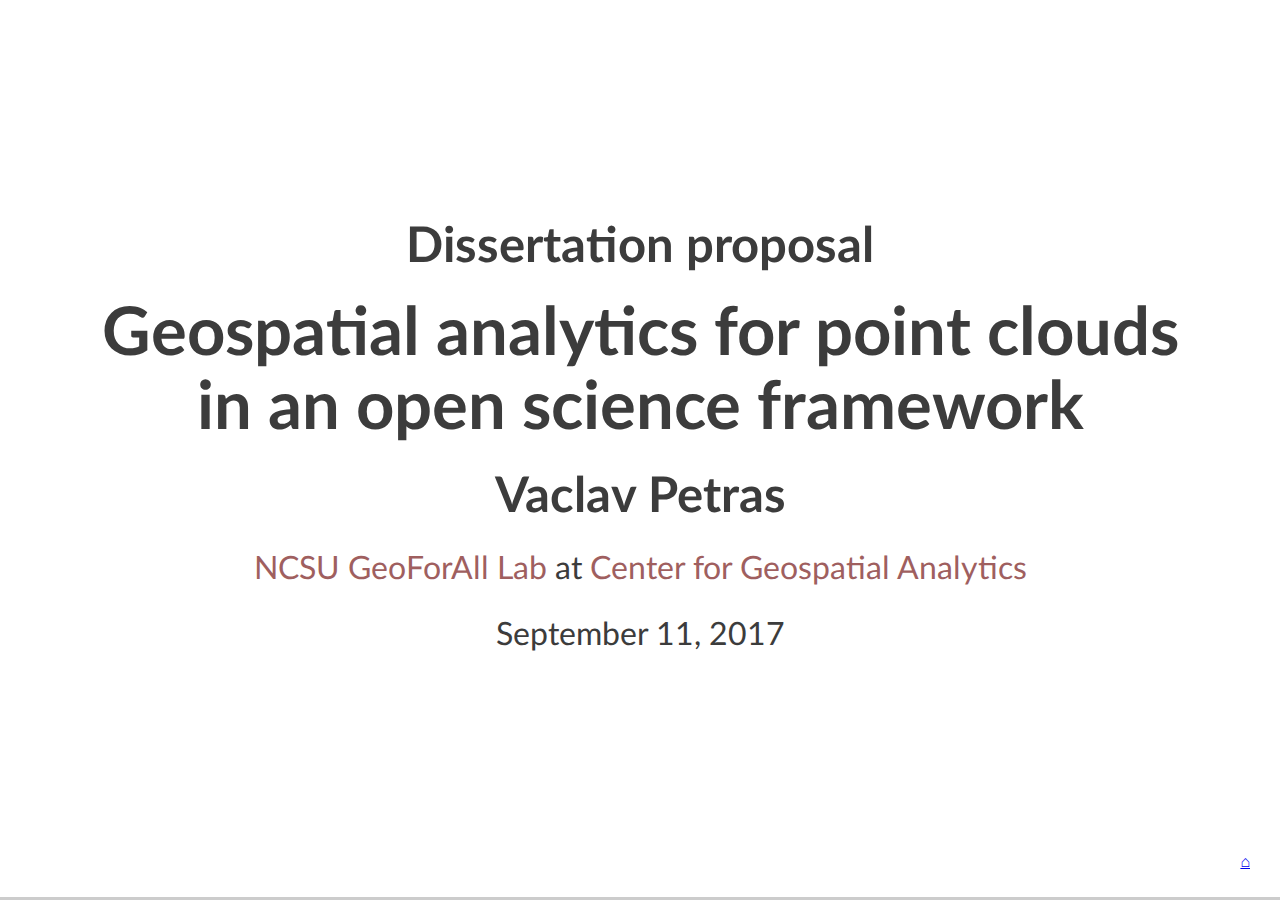
<file: proposal.html>
<!doctype html>
<html lang="en">
    <head>
        <meta charset="utf-8">
        <meta name="viewport" content="width=device-width, initial-scale=1.0, maximum-scale=1.0, user-scalable=no">

        <title>Petras: Geospatial analytics for point clouds in an open science framework</title>

        <meta name="description" content="Turning point clouds, surfaces, and their time series into information in a framework of open geospatial science">
        <meta name="author" content="Vaclav Petras">

        <meta name="apple-mobile-web-app-capable" content="yes" />
        <meta name="apple-mobile-web-app-status-bar-style" content="black-translucent" />

        <meta name="viewport" content="width=device-width, initial-scale=1.0, maximum-scale=1.0, user-scalable=no">

        <link rel="stylesheet" href="css/reveal.css">
        <link rel="stylesheet" href="css/theme/ncsu-geoforall-lab.css" id="theme">

        <!-- For syntax highlighting -->
        <link rel="stylesheet" href="lib/css/zenburn.css">
        <!-- For chalkboard plugin -->
        <link rel="stylesheet" href="css/font-awesome.min.css">

        <!-- If the query includes 'print-pdf', include the PDF print sheet -->
        <!-- Printing and PDF exports -->
        <script>
            var link = document.createElement( 'link' );
            link.rel = 'stylesheet';
            link.type = 'text/css';
            link.href = window.location.search.match( /print-pdf/gi ) ? 'css/print/pdf.css' : 'css/print/paper.css';
            document.getElementsByTagName( 'head' )[0].appendChild( link );
        </script>

        <!--[if lt IE 9]>
        <script src="lib/js/html5shiv.js"></script>
        <![endif]-->
    </head>

    <body>

        <div class="reveal">

            <!-- Any section element inside of this container is displayed as a slide -->
            <div class="slides">
<section>
    <h3>Dissertation proposal</h3>
    <h2>
        Geospatial analytics
        for point clouds
        <br>
        in an open science framework
    </h2>
    <h3 style="margin-top: 0.5em">
        Vaclav Petras</h3>
    <p class="title-foot">
        <a href="http://www.ncsu.edu/" title="North Carolina State University">NCSU</a>
        <a href="http://geospatial.ncsu.edu/osgeorel/" title="NCSU GeoForAll Lab">GeoForAll Lab</a>
        at
        <a href="http://geospatial.ncsu.edu/" title="Center for Geospatial Analytics">Center for Geospatial Analytics</a>
        <br>
    </p>
    <p>September 11, 2017</p>
</section>


<!-- intro -->


<section>
    <h3>Point cloud usages</h3>
    <ul>
        <li>flood modeling
        <li>wildfire fuel assessment
        <li>habitat characterization
        <li>species classification
        <li>...
    </ul>
    <br>
    <img class="stretch" src="img/points_dark.png">
</section>


<section>
    <h2>Overview</h2>
    <ul>
        <li>Learning about point cloud density <small>and its anomalies</small>
        <li>Processing point clouds
            <small>while dealing with high density</small>
        <li>Describing vegetation using lidar point cloud
            <small>in three dimensions</small>
        <li>Describing terrain changes
            <small>using time-series of surfaces</small>
        <li>Publishing the results <small>in a reproducible way</small>
    </ul>
</section>


<!-- density -->


<section>
    <h2>Chapter 1</h2>
    <h3>Density anomalies in point clouds</h3>
</section>


<section>
    <h3>Use of point cloud densities</h3>
    <ul>
        <li>biomass estimation <small>[Calders et al. 2015]</small>
        <li>leaf area density distribution <small>[Oshio et al. 2015]</small>
        <li>crown density <small>[Dalponte et al. 2009]</small>
        <li>subcanopy solar radiation <small>[Bode et al. 2014]</small>
        <li>vegetation fragmentation <small>[Petras at al. 2017]</small>
    </ul>
    <br>
    <img class="stretch" src="img/dark_forest.png">
</section>


<section>
    <h3>Density anomalies</h3>
    <img class="stretch" src="img/scan_line_end_detail.png">
    <br>
    <small>detail of an end of scan line</small>
</section>


<section>
    <h3>Density anomalies</h3>
    <img class="stretch" src="img/density_overlap.png">
    <br>
    <small>point density in swath overlap</small>
</section>


<section>
    <h3>Density anomalies</h3>
    <img class="stretch" src="img/custom_density_ground.png">
    <br>
    <small>classified group point density in swath overlap</small>
</section>


<section>
    <h3>Density anomalies</h3>
    <img class="stretch" src="img/uav_density_anomalies.png">
    <br>
    <small>point distribution in UAV point cloud</small>
</section>


<section>
    <h3>Density anomalies</h3>
    <img class="stretch" src="img/custom_pattern_first.png">
    <br>
    <small>influence of vegetation on point distribution</small>
</section>


<section>
    <h3>Literature review</h3>
    <ul>
        <li>overview of density anomalies and potential issues
        <li>linked to examples in literature and NC datasets
        <li>identification of potential causes and solutions
    </ul>
</section>


<section>
    <h3>Planned publication</h3>
    Petras, V., ...
    <em>Density anomalies in lidar and UAV point clouds</em>.
    <br>
    Target journal(s): Remote Sensing of Environment or GIScience &amp; Remote Sensing
</section>


<!-- decimation -->


<section>
    <h2>Chapter 2</h2>
    <h3>Homogenization and decimation of point clouds</h3>
</section>


<section>
    <h3>Point density for airborne lidar</h3>
    <img class="stretch" src="img/count_lidar.png">
    <br>
    <small>raster resolution 1.5 m</small>
</section>


<section>
    <h3>Point density for UAV imagery SfM point cloud</h3>
    <img class="stretch" src="img/count_uav.png">
    <br>
    <small>raster resolution 0.5 m</small>
</section>


<section>
    <h3>Point density for Kinect point cloud</h3>
    <img class="stretch" src="img/count_kinect.png">
    <br>
    <small>0.37 m × 0.35 m, raster resolution 0.002 m</small>
</section>


<section>
    <h3>Point density for terrestrial lidar</h3>
    <img class="stretch" src="img/count_ground.png">
    <br>
    <small>raster resolution 0.5 m, red color used for 80 to 18 thousand points per cell</small>
</section>


<section>
    <h3>Decimation</h3>

<ul>
    <li>decimation ~ thinning ~ sampling
    <li>makes the point cloud smaller, more manageable
    <li>count-based decimation: preserves variations in density
    <li>grid-based decimation ~ binning: removes variations in density
</ul>

<br>

<img style="width: 40%;" src="img/decimation_secref_full.png">
<img style="width: 40%;" src="img/decimation_secref_preserve_3.png">

<br>
<small>count-based decimation effect</small>

</section>


<section>
    <h3>Decimation</h3>

<ul>
    <li>decimation ~ thinning ~ sampling
    <li>makes the point cloud smaller, more manageable
    <li>count-based decimation: preserves variations in density
    <li>grid-based decimation ~ binning: removes variations in density
</ul>

<br>

<img style="width: 40%;" src="img/decimation_secref_full.png">
<img style="width: 40%;" src="img/decimation_secref_grid_10.png">

<br>
<small>grid-based decimation effect</small>

</section>


<section>
    <h3>Questions</h3>
<ul>
    <li>
        Which decimation performs better for topography and microtopography?
    <li>
        How this changes with the point cloud acquisition method?
    <li>
        Is the simplest decimations enough?
        Or do we need to use slower but more sophisticated techniques?
</ul>

</section>


<section>
    <h3>Evaluating level of detail</h3>

<ul>
    <li>microtopography <small>[e.g. Watt 1947]</small>:
        small variations in topography
    <li>local relief model <small>[Hesse 2010]</small>:
        features other than trend
</ul>

<br>

<img style="width: 40%;" src="img/gully_shaded_relief.png">
<img style="width: 40%;" src="img/gully_lrm.png">

<br>

<small>
30-60cm wide, 30cm deep, 60m long gully (resolution 30cm)
<!-- 294 rows, 325 cols (88.2m x 97.5m) -->
</small>

<!--
Watt, Alex S. "Pattern and process in the plant community." Journal of ecology 35.1/2 (1947): 1-22.

Environmental Engineering Dictionary
Refers to the contours along the bottom of a shallow wetland system.
A complex microtopography creates a great variety of environmental
conditions that favor the unique requirements of many different species
of marsh plants.
http://www.ecologydictionary.org/MICROTOPOGRAPHY
-->

</section>


<section>
<h3>Influence of grid-based decimation resolution</h3>

<img style="width: 20%;" src="img/uav_grid_points_res_0_1_shaded_elevation.png">

<img style="width: 20%;" src="img/uav_grid_points_res_0_3_shaded_elevation.png">

<img style="width: 20%;" src="img/uav_grid_points_res_0_9_shaded_elevation.png">

<img style="width: 20%;" src="img/uav_grid_points_res_1_5_shaded_elevation.png">

<img style="width: 20%;" src="img/uav_grid_points_res_0_1_lrm_shaded.png">

<img style="width: 20%;" src="img/uav_grid_points_res_0_3_lrm_shaded.png">

<img style="width: 20%;" src="img/uav_grid_points_res_0_9_lrm_shaded.png">

<img style="width: 20%;" src="img/uav_grid_points_res_1_5_lrm_shaded.png">

<small>
grid size: 0.1 m &rarr; 0.3 m &rarr; 0.9 m &rarr; 1.5 m
<br>
<small>
(points removed: 0 % &rarr; 81 % &rarr; 98 % &rarr; 99 %)
</small>
</small>

</section>


<section>
    <h3>Removing points</h3>
    <div class="left">
    <h4>Airborne lidar</h4>
    <ul>
        <li>count-based and grid-based decimations are equivalent
    </ul>
    <br>
    <img style="width: 100%;" src="img/lrm_grid_count_lidar.png">
    </div>
    <div class="right">
    <h4>Terrestrial lidar</h4>
    <ul>
        <li>grid-based decimation performs better
    </ul>
    <br>
    <img style="width: 100%;" src="img/lrm_grid_count_ground.png">
    </div>
</section>


<section>
    <h3>Contributions</h3>
    <ul>
        <li>significant decimation possible and (micro)topography is preserved
            <ul>
                <li>for all 4 datasets from 4 sensors at given resolution
            </ul>
        <li>faster and simpler count-based decimation more advantageous
            <ul>
                <li>in most cases count-based decimation provided same results as grid-based decimation
            </ul>
        <li>grid-based decimation needed for specific cases
            <ul>
                <li>grid-based decimation is beneficial for specific distribution of terrestrial lidar data
            </ul>
        <li>simple decimations are sufficient,
            but complex decimation have their place
    </ul>
</section>


<section>
    <h3>Publication</h3>
    Petras, V., A. Petrasova, J. Jeziorska, and H. Mitasova (2016). <em>Processing UAV
    and lidar point clouds in GRASS GIS</em>. In: ISPRS-International Archives of the
    Photogrammetry, Remote Sensing and Spatial Information Sciences, pp. 945–952.
    DOI:10.5194/isprs-archives-XLI-B7-945-2016
    <br>
    <small>[560 reads on ResearchGate, Sep 8, 2018]</small>
    <br>
    <img class="stretch" src="img/papers/petras2016processing_page.png">
</section>


<section>
    <h3>Software</h3>
    <ul>
        <li>extended GRASS GIS module for binning (r.in.lidar)
        <li>created GRASS GIS module for binning in 3D (r3.in.lidar)
        <li>created module for count- and grid-based decimation (v.decimate)
        <li>extended GRASS GIS module for point cloud import (v.in.lidar)
        <li>local relief model implementation for GRASS GIS (r.local.relief)
        <li>point cloud transect (v.profile.points)
        <li>under development: tool which performs the tests done in the paper
    </ul>
    <br>
    <img class="stretch" src="img/v_profile_points.png">
</section>


<section>
    <h3>Educational material</h3>
    <p>
    <em>Processing lidar and UAV point clouds in GRASS GIS</em>
    available online
    <br>
    (and translated to Spanish by GRASS GIS community).
    </p>
    <h3 style="padding-top: 1ex;">Training</h3>
    Workshop at FOSS4G 2017 in Boston,
    <br>
    Center for Geographic Analysis, Harvard University.
</section>


<!-- 3D fragmentation -->


<section>
    <h2>Chapter 3</h2>
    <h3>
        Description of 3D structure in lidar point clouds
    </h3>
</section>


<section>
    <h3>Lidar point clouds</h3>
    <p>
        full lidar point cloud in vegetation-related applicications
    <ul>
        <li>habitat characterization
            <small>[e.g. Sasaki et al. 2016]</small>
        <li>fuel modeling
            <small>[e.g. García et al. 2011]</small>
        <li>tree models
            <small>[e.g. Gorte &amp; Winterhalder 2004]</small>
        <li>...
    </ul>
    <br>
    <img class="stretch" src="img/points.png">
</section>


<section>
    <h3>3D raster</h3>
    <img class="stretch" src="img/raster3d.png">
</section>


<section>
    <h3>2D forest fragmentation index</h3>
    <img class="stretch" src="img/forestfrag_2d_forest.png">
    <br>
    <small>forested areas</small>
</section>


<section>
    <h3>2D forest fragmentation index</h3>
    <img class="stretch" src="img/forestfrag_2d_index.png">
    <br>
    <small>forest fragmentation index [Riitters et al. 2000]</small>
</section>


<section>
    <h3>Fragmentation index</h3>
    <img class="stretch" src="img/ff_graph.png">
    <br>
    <small>assignment of fragmentation classes [Riitters et al. 2000], generalized</small>
</section>


<section>
    <h3>Questions</h3>
<ul>
    <li>
        Is 3D raster representation appropriate for lidar data analysis?
    <li>
        How to derive and describe 3D structure captured in lidar point clouds?
    <li>
        Is a 2D landscape index extensible and applicable to 3D vegetation structure?
</ul>
</section>


<section>
    <h3>Point cloud and index profiles</h3>
    <img class="stretch" src="img/profiles_points_and_ff.png">
    <br>
    <small>
        slice of raw point cloud
        and slice of fragmentation index 3D raster
    </small>
</section>


<section>
    <h3>Point presence and index profiles</h3>
    <img class="stretch" src="img/profiles.png">
    <br>
    <small>
        slice of point presence 3D raster
        and slice of fragmentation index 3D raster
    </small>
</section>


<section>
    <h3>Profile of 3D raster</h3>
    <img class="stretch" src="img/profile3d.png">
</section>


<section>
    <h3>As 2D raster</h3>
    <img class="stretch" src="img/comparison_ortho.png">
</section>


<section>
    <h3>Contributions</h3>
    <ul>
        <li>3D raster representation is suitable for lidar data analysis
            of vegetation structure
        <li>2D remote sensing and landscape ecology concepts can be
            applied in 3D
        <li>generalized 3D fragmentation index is now available
        <li>aggregation method resulting in a 2D raster is also available
    </ul>
</section>


<section>
    <h3>Publication</h3>
    Petras, V., D. J. Newcomb, and H. Mitasova. 2017.
    <em>Generalized 3D fragmentation index derived from lidar point clouds</em>.
    In: Open Geospatial Data, Software and Standards.
    DOI:10.1186/s40965-017-0021-8
    <br>
    <small>[Accessed 613 times at SpringerOpen, Sep 8, 2017]</small>
    <br>
    <img class="stretch" src="img/papers/petras2017generalized_page.png">
</section>


<section>
    <h3>Software</h3>
    <ul>
        <li>3D fragmentation index (r3.forestfrag)
        <li>revised 2D fragmentation index (r.forestfrag)
        <li>dominant fragmentation class (r3.count.categories)
        <li>profile/slice of a 3D raster (r3.profile)
        <li>3D scatter plot of 3D raster (r3.scatterplot)
        <li>3D scatter plot of 2D raster (r.scatterplot)
    </ul>
    <br>
    <img class="stretch" src="img/r3_scatterplot.png">
</section>


<!-- gradients -->


<section>
    <h2>Chapter 4</h2>
    <h3>Analysis of lidar-derived dynamic surfaces</h3>
</section>


<section>
    <h3>Migrating landform</h3>
    <img class="stretch" src="img/jr_anim.gif">
    <small>Jockey's Ridge, 1974 - 2012</small>
</section>


<section>
    <h3>Questions</h3>
<ul>
    <li>
        How to represent landform changes in time?
    <li>
        How to visualize landform migration?
</ul>
</section>


<section>
    <h3>Simple experiment</h3>
    Series of DEMs for tests created using Tangible Landscape
    <img class="left" src="img/tangible_1.jpg">
    <img class="right" src="img/tangible_4.jpg">
</section>


<section>
    <h3>Contour evolution</h3>
    <p> year 2001, z = 110m</p>
    <img class="stretch" src="img/grad_st1_cont.png">
</section>


<section>
    <h3>Contour evolution</h3>
    <p> year 2005, z = 110m</p>
    <img class="stretch" src="img/grad_st2_cont.png">
</section>


<section>
    <h3>Contour evolution</h3>
    <p> year 2008, z = 110m</p>
    <img class="stretch" src="img/grad_st3_cont.png">
</section>


<section>
    <h3>Contour evolution</h3>
    <p> year 2009, z = 110m</p>
    <img class="stretch" src="img/grad_st4_cont.png">
</section>


<section>
    <h3>Define migration areas</h3>
    <p>Mask areas outside the range of 110m contour migration</p>
    <img class="stretch" src="img/grad_st1234_coreenvmask2_110m.png">
</section>


<section>
    <h3>Assign time attribute</h3>
    <p>Each 110m contour is assigned a time [year] attribute</p>
    <img class="stretch" src="img/grad_st1234_110m.png">
</section>


<section>
    <h3>Interpolate temporal surface</h3>
    <p>Temporal surface is interpolated from a time series of 110m contours </p>
    <img class="stretch" src="img/grad_st1234_surfmasked_110m.png">
</section>


<section>
    <h3>Migration gradient field</h3>
    <p>Gradient lines over time and vectors over migration rates</p>
    <img src="img/gradlines_overyear.png" style="width: 49%;">
    <img src="img/gradarrows_overrates.png" style="width: 49%;">
</section>


<section>
    <h3>Dynamic visualization of the gradient field</h3>
    <p>Shows spatial pattern of mass concentration and dispersal over time</p>
    <video class="stretch" data-autoplay muted loop>
         <source src="img/comets.mp4" type="video/mp4">
    </video>
    <br>
    <small class="credit">
        Inspired by Tokyo Wind Speed application by Cameron Beccario.
        Derived from <code>air.js</code> source code.
        Uses HTML, CSS, JavaScript and D3.js library.
    </small>
</section>


<section>
    <h3>Jockey's Ridge</h3>
    <img class="stretch" src="img/jr-stc-contours.png">
</section>


<section>
    <h3>Contributions</h3>
    <ul>
        <li>visual and quantitative technique for landform migration
        <li>magnitude and direction of horizontal change
        <li>spatial distribution of rate of change
        <li>
            use cases:
            analysis of 3D monitoring data or model calibration
            <ul>
                <li>migrating landforms
                <li>evolving shorelines and islands
                <li>fire spread
                <li>disease spread
                <li>glacier melting and movement
                <li>landslide path
            </ul>
        </li>
    </ul>
</section>


<section>
    <h3>Publication</h3>
    Petras, V., H. Mitasova, and A. Petrasova (2015).
    <em>Mapping gradient fields of landform migration</em>.
    In: Geomorphometry for Geosciences. Ed. by Jasiewicz, J.,
    Z. Zwolinski, H. Mitasova, and T. Hengl.
    p. 173 - 176.
    ISBN 978-83-7986-059-3.
    <small>
    [Best Paper Award at Geomorphometry 2015,
    1316 PDF hits on Aug 31, 2017]
    </small>
    <img class="stretch" src="img/papers/petras2015mapping_page.png">
</section>


<section>
    <h3>Software</h3>
    <ul>
        <li>computation of the gradient field (<em>r.contour.evolution</em>)
            <ul>
                <li>can be implemented in any GIS-like software
            </ul>
        <li>dynamic visualization of the field (<em>r.out.jscomet</em> and modified JavaScript code)
    </ul>
</section>


<!-- open geospatial science -->


<section>
    <h2>Chapter 5</h2>
    <h3>Publishing using an open science framework</h3>
</section>


<section>
    <h3>Science and software</h3>
    <ul>
        <li>
            software must be available to readers
            <small>[Nature Methods - 4, 189 (2007)]</small>
        <li>
            source code part of method description
            <small>[Ince et al. 2012, Morin et al. 2012]</small>
        <li>
            recomputability orthogonal to source code
            <small>[Gent 2013]</small>
        <li>
            reproducibility, replicability, and repeatability required
            <small>[Fehr et al. 2016]</small>
        <li>
            use of open source tools part of reproducibility
            <small>[Lees 2012]</small>
        <li>
            <em>easily reproducible result</em> reproduced in 10 minutes
            <small>[Schwab et al. 2000]</small>
    </ul>
</section>


<section>
    <h3>The common ways</h3>
    <ul>
        <li>binary: not flexible, not transparent
        <li>source code: not enough by itself
        <li>repository: easy to delete (e.g. on GitHub)
        <li>virtual machine: too cumbersome
        <li>web service: needs to be maintained
    </ul>
</section>


<section>
    <h3>Initial questions</h3>
    <ul>
        <li>How to ensure reproducibility of results in the paper?
        <li>Where to publish source code so it is preserved?
        <li>How to publish software so it is reusable?
    </ul>
</section>


<section>
    <h3>Reproducibility</h3>
    <ul>
        <li>text in paper explicitly refers to code for full reproducibility
    </ul>
    <br>
    <img class="stretch" src="img/code_for_full_reproducibility.png">
    <br>
    <small>
        Part of <em>Availability of data and materials</em> section
        in Petras et al. 2017
    </small>
</section>


<section>
    <h3>Reproducibility</h3>
    <ul>
        <li>repository gives concrete steps
    </ul>
    <br>
    <img class="stretch" src="img/repository_readme.png">
    <br>
    <small>
        Part of a <em>README</em> file from repository
        associated with Petras et al. 2017 paper
    </small>
</section>


<section>
    <h3>Reproducibility</h3>
    <ul>
        <li>result after running the commands
    </ul>
    <br>
    <img class="stretch" src="img/reproduced_figures.png">
    <br>
    <small>
        Data-driven figures reproduced using the repository
        associated with Petras et al. 2017 paper
    </small>
</section>


<section>
    <h3>Reproducibility</h3>
    <ul>
        <li>flexible reproducibility and reuse with new software
    </ul>
    <br>
    <img class="stretch" src="img/newly_developed_software.png">
    <br>
    <small>
        Part of <em>Availability of data and materials</em> section
        in Petras et al. 2017
    </small>
</section>


<section>
    <h3>Integrating code into a larger project</h3>
    <ul>
        <li>Avoiding creation of a new open source project for each paper
            <ul>
                <li>GRASS GIS can integrate smaller projects.
            </ul>
        <li>New methods as new functions or improvements of existing ones
            <ul>
                <li>GRASS GIS modules can be added or extended.
            </ul>
        <li>Preprocessing, visualization, and user interface included
            <ul>
                <li>Different tools and interfaces are available in GRASS GIS.
            </ul>
        <li>Well integrated with existing analytical tools
            <ul>
                <li>GRASS GIS modules use unified interfaces and exchange formats.
            </ul>
        <li>Small, isolated projects often disappear
            <ul>
                <li>GRASS GIS modules get long-term maintenance from the community.
            </ul>
    </ul>
    <br>
    <img src="img/logos/grass_gis.png" style="width: 10%;">
</section>


<section>
    <h3>Questions</h3>
    <ul>
        <li>What are the differences between software tool and research platform?
        <li>Who are the authors of significant additions to the code?
            <ul>
                <li>Are they the same as the maintainers of the code?
                <li>Are they the same as the original authors?
            </ul>
        <li>How much original research is in the software?
            <ul>
                <li>What is the ratio of original research code and implementations of existing methods?
                <li>How many researches are contributing the original research?
            </ul>
        <li>What makes software and code suitable for research and for practitioners?
    </ul>
</section>


<section>
    <h3>Contributions</h3>
    <ul>
        <li>general framework for publishing scientific code
        <li>concrete steps for geospatial use case
        <li>qualitative evaluation of GRASS GIS applicability as a
            platform for publishing and preserving scientific code
    </ul>
</section>


<section>
    <h3>Planned publication</h3>
    <p>
    <em>
        A framework for open geospatial science
    </em>
    </p>
    <p>
    Target journals:
    <br>
    PLOS ONE
    <br>
    Environmental Modelling &amp; Software
    </p>
</section>


<section>
    <h3>Related publications</h3>
    <p>
    Petras, V., A. Petrasova, B. Harmon, R. K. Meentemeyer, and H. Mitasova (2015).
    <em>Integrating free and open source solutions into geospatial science education</em>.
    In: ISPRS International Journal of Geo-Information 4.2, p. 942–956
    [1992 full-text views, MPDI on Sep 5, 2017]
    <br>
    Rocchini, D., V. Petras, A. Petrasova, N. Horning,
    L. Furtkevicova, M. Neteler, B. Leutner, and M.&nbsp;Wegmann.
    <em>Open-access and open-source for remote sensing training in ecology and conservation</em>
    In: Ecological Informatics, Volume 40, 2017, p. 57-61, ISSN 1574-9541,
    <a href="https://doi.org/10.1016/j.ecoinf.2017.05.004">DOI:10.1016/j.ecoinf.2017.05.004</a>.
    </small></p>
    <img class="stretch" src="img/papers/petras2015integrating.png">
</section>


<section>
    <h3>Related posters</h3>
    <img class="stretch" src="img/papers/petras2017how.png">
    <p>
    Petras, V., Y. Chemin, M. Landa, T. Leppelt, P. Zambelli, L. Delucchi, M. Di
    Leo, S. Gebbert, and M. Neteler (2017).
    <em>How innovations thrive in GRASS GIS</em>.
    NCGIS2017, Raleigh, NC, USA.

    <p>
    and also:
    Petras, V. and Gebbert, S. (AGU 2014),
    <br>
    Petras (EGU 2015) and Chemin (EGU 2015)
</section>


<!-- open science course -->


<section>
    <h3>Teaching</h3>
    <ul>
        <li>Course: Tools for open geospatial science
        <ul>
            <li>teaching materials published as a website
            <li>research focus with extension to industry
            <li>
                topics: advanced writing tools, revision control systems,
                command line, remote access, Linux,
                QGIS, GRASS GIS, GDAL,
                interactive notebooks, publishing source code
        </ul>
    </ul>
    <br>
    <img class="stretch" src="img/open/open_pens.png">
    <p class="credit">Image credit: <a href="https://opensource.com/">opensource.com</a></p>
</section>


<!-- timeline -->


<section>
    <h2>Timeline</h2>
    <table>
        <tr>
            <td>September, October 2017</td>
            <td>Sudden oak death modeling</td>
        </tr>
        <tr>
            <td>Fall 2017</td>
            <td>Open science course</td>
        </tr>
        <tr>
            <td>Fall 2017</td>
            <td>Density anomalies paper</td>
        </tr>
        <tr>
            <td>Late fall 2017, winter 2018</td>
            <td>Open science paper</td>
        </tr>
        <tr>
            <td>Spring/summer 2018</td>
            <td>Final defense</td>
        </tr>
    </table>
</section>


<!-- appendix -->


<section>
    <h2>Appendix</h2>
    <h3>Selected additional projects</h3>
    <ul>
        <li>Spatio-temporal landscape modeling
            <ul>
                <li style="color: black;">Disease spread model &ndash; SOD (current)
                <li>Urban growth model &ndash; FUTURES (ongoing)
            </ul>
        <li>Tangible user interface for geospatial modeling
            <ul>
                <li style="color: gray;">Tangible Landscape for QGIS (planned)
            </ul>
        <li>Point cloud and terrain processing
            <ul>
                <li style="color: gray;">Desktop and web-based temporal visualizations (planned paper)
            </ul>
        <li>Open source software for open science
            <ul>
                <li>Seamless desktop and remote computations (ongoing)
            </ul>
    </ul>
</section>


<!-- SOD -->


<section>
    <h2>Sudden oak death model</h2>
    <ul>
        <li>hardcoded parameters &rarr; GUI + CLI (GRASS GIS)
    </ul>
    <img class="stretch" src="img/sod_screenshot.png">
</section>


<section>
    <h2>Sudden oak death model</h2>
    <ul>
        <li>multiple stochastic runs which run in parallel
            <ul>
                <li>OpenMP
                <li>week-based simulation but threads created for
                    chunks of weeks to use less resources
                    (in comparison for one thread for each week of every run)
                <li>inputs shared over threads
            </ul>
    </ul>
    <img class="stretch" src="img/sod_screenshot.png">
</section>

<section>
    <h2>Sudden oak death model</h2>
    <ul>
        <li>optimization
            <ul>
                <li>inlining (reduces function call overheads)
                <li>C++11 move semantics (avoids copy operations)
            </ul>
        <li>undefined behavior &rarr; correct memory management
        <li>tested and versioned <!-- issues of testing (2 bugs) -->
    </ul>
    <img class="stretch" src="img/sod_screenshot.png">
</section>


<!-- FUTURES -->


<section>
    <h2>FUTURES PGA &ndash; before</h2>
    <ul>
        <li>configuration file based interface
    </ul>
    <br>
    <img class="stretch" src="img/futures_config.png">
</section>


<section>
    <h2>FUTURES PGA &ndash; before</h2>
    <ul>
        <li>preprocessGISData.cpp
    </ul>
    <img class="stretch" src="img/futures_code_constants.png">
</section>


<section>
    <h2>FUTURES PGA &ndash; after</h2>
    <ul>
        <li>GUI, command line, Python
    </ul>
    <img class="stretch" src="img/futures_pga_gui.png">
</section>


<section>
    <h2>FUTURES PGA &ndash; after</h2>
    <ul>
        <li>faster <small>input/output, efficient memory usage</small>
            <ul>
                <li>binary input and put reduces time spent by I/O operations
                <li>only memory which is needed is used
            </ul>
        <li>flexible <small>inputs, interface</small>
            <ul>
                <li>resolution and extent can be changed arbitrarily
                <li>easy to add new parameters
                <li>control over stochastic outcomes
            </ul>
        <li>fixed <small>memory management, edge cases</small>
            <ul>
                <li>all memory operations are done correctly (no failures or random results)
                <li>handling of cases such as unresolved items from previous iteration
            </ul>
    </ul>
</section>


        </div>  <!-- slides -->

    </div>  <!-- reveal -->
    <!--
        Home button or link to a parent page
        If you want this to be unique for every page (slide deck),
        then remove it from here and put it at the end of each
        file (or series of files) creating one page
        (the position will be little different)
        TODO: some JS is needed to move it to the right position
    -->
    <div class="parent-page">
        <a href="http://wenzeslaus.github.io/" title="Personal page">&#8962;</a>
    </div>

        <script src="lib/js/head.min.js"></script>
        <script src="js/reveal.js"></script>

        <script>

            // Full list of configuration options available here:
            // https://github.com/hakimel/reveal.js#configuration
            Reveal.initialize({
                // Display controls in the bottom right corner
                controls: false,

                // Display a presentation progress bar
                progress: true,

                center: true,

                // Display the page number of the current slide
                slideNumber: false,

                // Enable the slide overview mode
                overview: true,

                // Turns fragments on and off globally
                fragments: true,

                // The "normal" size of the presentation, aspect ratio will be preserved
                // when the presentation is scaled to fit different resolutions. Can be
                // specified using percentage units.
                // width: 960,
                // height: 700,

                // Factor of the display size that should remain empty around the content
                margin: 0.05,  // increase?

                // Bounds for smallest/largest possible scale to apply to content
                minScale: 0.5,
                maxScale: 5.0,

                theme: Reveal.getQueryHash().theme,  // available themes are in /css/theme
                transition: Reveal.getQueryHash().transition || 'none', // default/cube/page/concave/zoom/linear/fade/none

                // Push each slide change to the browser history
                history: true,
                // Enable keyboard shortcuts for navigation
                keyboard: true,

                // Vertical centering of slides
                center: true,

                // Enables touch navigation on devices with touch input
                touch: true,

                // Loop the presentation
                loop: false,
                // Flags if the presentation is running in an embedded mode,
                // i.e. contained within a limited portion of the screen
                embedded: false,

                // Number of milliseconds between automatically proceeding to the
                // next slide, disabled when set to 0, this value can be overwritten
                // by using a data-autoslide attribute on your slides
                autoSlide: 0,

                // Stop auto-sliding after user input
                autoSlideStoppable: true,

                // Enable slide navigation via mouse wheel
                mouseWheel: false,

                // Hides the address bar on mobile devices
                hideAddressBar: true,

                // Opens links in an iframe preview overlay
                previewLinks: false,

                // Transition speed
                transitionSpeed: 'default', // default/fast/slow

                // Transition style for full page slide backgrounds
                backgroundTransition: 'none', // default/none/slide/concave/convex/zoom

                // Number of slides away from the current that are visible
                viewDistance: 3,

                // Parallax background image
                //parallaxBackgroundImage: '', // e.g. "'https://s3.amazonaws.com/hakim-static/reveal-js/reveal-parallax-1.jpg'"

                // Parallax background size
                //parallaxBackgroundSize: '' // CSS syntax, e.g. "2100px 900px"
                chalkboard: {
                // optionally load pre-recorded chalkboard drawing from file
                    src: "chalkboard.json",
                },
                // Optional libraries used to extend on reveal.js
                dependencies: [
                    { src: 'lib/js/classList.js', condition: function() { return !document.body.classList; } },
                    { src: 'plugin/markdown/marked.js', condition: function() { return !!document.querySelector( '[data-markdown]' ); } },
                    { src: 'plugin/markdown/markdown.js', condition: function() { return !!document.querySelector( '[data-markdown]' ); } },
                    { src: 'plugin/highlight/highlight.js', async: true, callback: function() { hljs.initHighlightingOnLoad(); } },
                    { src: 'plugin/zoom-js/zoom.js', async: true, condition: function() { return !!document.body.classList; } },
                    { src: 'plugin/notes/notes.js', async: true, condition: function() { return !!document.body.classList; } },
                    //{ src: 'plugin/math/math.js', async: true },
                    { src: 'plugin/chalkboard/chalkboard.js' }
                ],
                keyboard: {
                    67: function() { RevealChalkboard.toggleNotesCanvas() },    // toggle notes canvas when 'c' is pressed
                    66: function() { RevealChalkboard.toggleChalkboard() },    // toggle chalkboard when 'b' is pressed
                    46: function() { RevealChalkboard.clear() },    // clear chalkboard when 'DEL' is pressed
                     8: function() { RevealChalkboard.reset() },    // reset chalkboard data on current slide when 'BACKSPACE' is pressed
                    68: function() { RevealChalkboard.download() },    // downlad recorded chalkboard drawing when 'd' is pressed
                },
            });

        </script>

    </body>
</html>
</file>
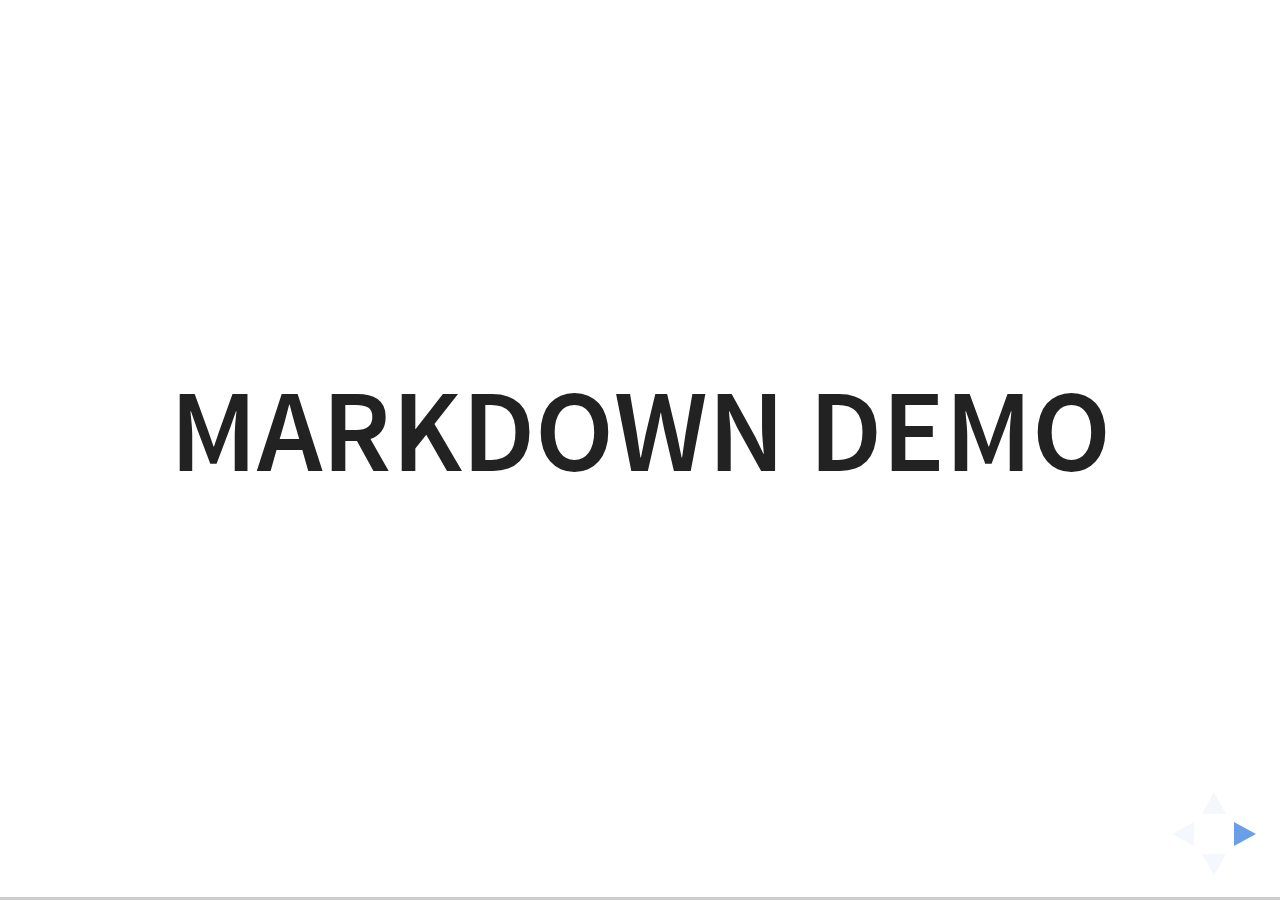
<file: plugin/markdown/example.html>
<!doctype html>
<html lang="en">

	<head>
		<meta charset="utf-8">

		<title>reveal.js - Markdown Demo</title>

		<link rel="stylesheet" href="../../css/reveal.css">
		<link rel="stylesheet" href="../../css/theme/white.css" id="theme">

        <link rel="stylesheet" href="../../lib/css/zenburn.css">
	</head>

	<body>

		<div class="reveal">

			<div class="slides">

                <!-- Use external markdown resource, separate slides by three newlines; vertical slides by two newlines -->
                <section data-markdown="example.md" data-separator="^\n\n\n" data-separator-vertical="^\n\n"></section>

                <!-- Slides are separated by three dashes (quick 'n dirty regular expression) -->
                <section data-markdown data-separator="---">
                    <script type="text/template">
                        ## Demo 1
                        Slide 1
                        ---
                        ## Demo 1
                        Slide 2
                        ---
                        ## Demo 1
                        Slide 3
                    </script>
                </section>

                <!-- Slides are separated by newline + three dashes + newline, vertical slides identical but two dashes -->
                <section data-markdown data-separator="^\n---\n$" data-separator-vertical="^\n--\n$">
                    <script type="text/template">
                        ## Demo 2
                        Slide 1.1

                        --

                        ## Demo 2
                        Slide 1.2

                        ---

                        ## Demo 2
                        Slide 2
                    </script>
                </section>

                <!-- No "extra" slides, since there are no separators defined (so they'll become horizontal rulers) -->
                <section data-markdown>
                    <script type="text/template">
                        A

                        ---

                        B

                        ---

                        C
                    </script>
                </section>

                <!-- Slide attributes -->
                <section data-markdown>
                    <script type="text/template">
                        <!-- .slide: data-background="#000000" -->
                        ## Slide attributes
                    </script>
                </section>

                <!-- Element attributes -->
                <section data-markdown>
                    <script type="text/template">
                        ## Element attributes
                        - Item 1 <!-- .element: class="fragment" data-fragment-index="2" -->
                        - Item 2 <!-- .element: class="fragment" data-fragment-index="1" -->
                    </script>
                </section>

                <!-- Code -->
                <section data-markdown>
                    <script type="text/template">
                        ```php
                        public function foo()
                        {
                            $foo = array(
                                'bar' => 'bar'
                            )
                        }
                        ```
                    </script>
                </section>

            </div>
		</div>

		<script src="../../lib/js/head.min.js"></script>
		<script src="../../js/reveal.js"></script>

		<script>

			Reveal.initialize({
				controls: true,
				progress: true,
				history: true,
				center: true,

				// Optional libraries used to extend on reveal.js
				dependencies: [
					{ src: '../../lib/js/classList.js', condition: function() { return !document.body.classList; } },
					{ src: 'marked.js', condition: function() { return !!document.querySelector( '[data-markdown]' ); } },
                    { src: 'markdown.js', condition: function() { return !!document.querySelector( '[data-markdown]' ); } },
                    { src: '../highlight/highlight.js', async: true, callback: function() { hljs.initHighlightingOnLoad(); } },
					{ src: '../notes/notes.js' }
				]
			});

		</script>

	</body>
</html>
</file>
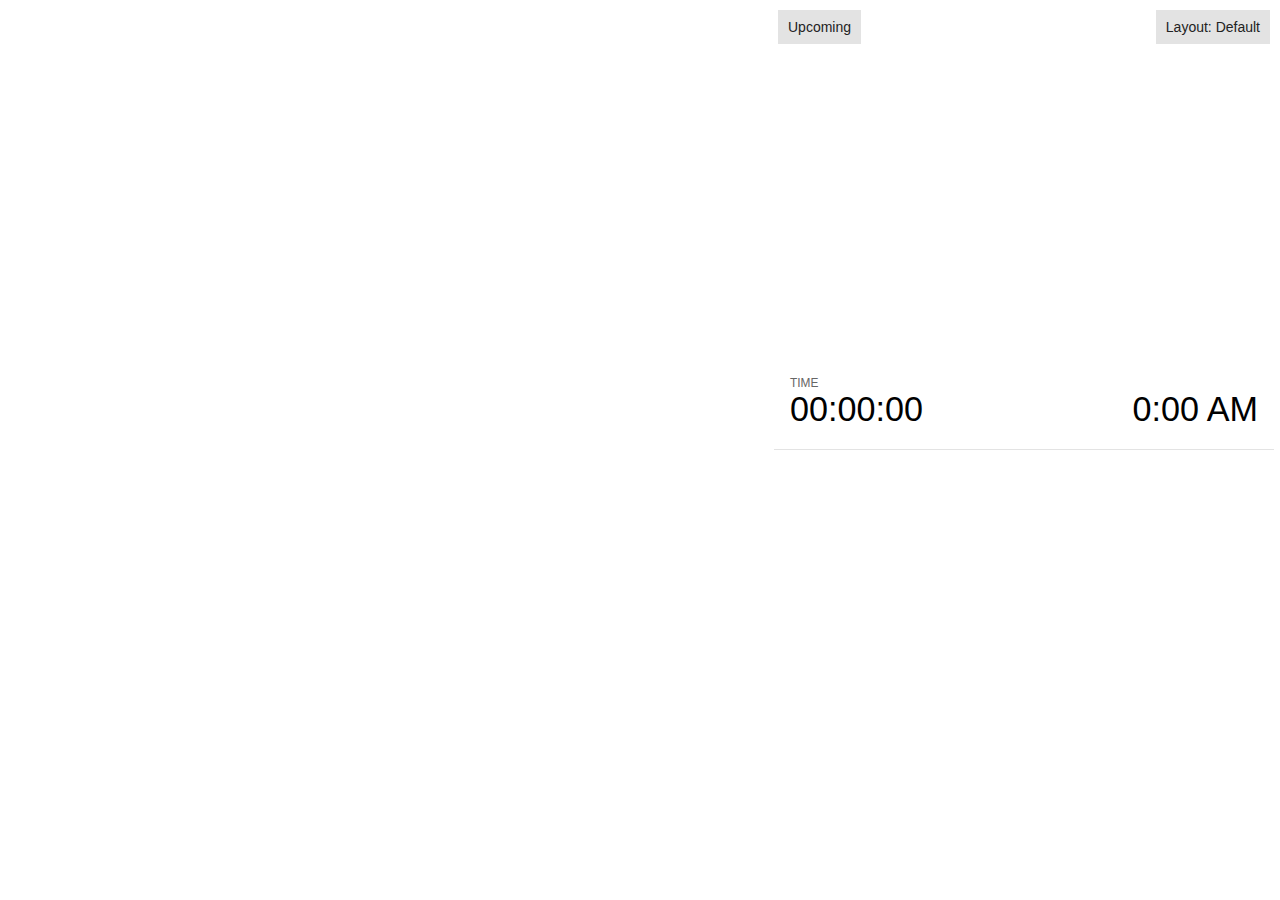
<file: plugin/notes/notes.html>
<!doctype html>
<html lang="en">
	<head>
		<meta charset="utf-8">

		<title>reveal.js - Slide Notes</title>

		<style>
			body {
				font-family: Helvetica;
				font-size: 18px;
			}

			#current-slide,
			#upcoming-slide,
			#speaker-controls {
				padding: 6px;
				box-sizing: border-box;
				-moz-box-sizing: border-box;
			}

			#current-slide iframe,
			#upcoming-slide iframe {
				width: 100%;
				height: 100%;
				border: 1px solid #ddd;
			}

			#current-slide .label,
			#upcoming-slide .label {
				position: absolute;
				top: 10px;
				left: 10px;
				z-index: 2;
			}

			.overlay-element {
				height: 34px;
				line-height: 34px;
				padding: 0 10px;
				text-shadow: none;
				background: rgba( 220, 220, 220, 0.8 );
				color: #222;
				font-size: 14px;
			}

			.overlay-element.interactive:hover {
				background: rgba( 220, 220, 220, 1 );
			}

			#current-slide {
				position: absolute;
				width: 60%;
				height: 100%;
				top: 0;
				left: 0;
				padding-right: 0;
			}

			#upcoming-slide {
				position: absolute;
				width: 40%;
				height: 40%;
				right: 0;
				top: 0;
			}

			/* Speaker controls */
			#speaker-controls {
				position: absolute;
				top: 40%;
				right: 0;
				width: 40%;
				height: 60%;
				overflow: auto;
				font-size: 18px;
			}

				.speaker-controls-time.hidden,
				.speaker-controls-notes.hidden {
					display: none;
				}

				.speaker-controls-time .label,
				.speaker-controls-notes .label {
					text-transform: uppercase;
					font-weight: normal;
					font-size: 0.66em;
					color: #666;
					margin: 0;
				}

				.speaker-controls-time {
					border-bottom: 1px solid rgba( 200, 200, 200, 0.5 );
					margin-bottom: 10px;
					padding: 10px 16px;
					padding-bottom: 20px;
					cursor: pointer;
				}

				.speaker-controls-time .reset-button {
					opacity: 0;
					float: right;
					color: #666;
					text-decoration: none;
				}
				.speaker-controls-time:hover .reset-button {
					opacity: 1;
				}

				.speaker-controls-time .timer,
				.speaker-controls-time .clock {
					width: 50%;
					font-size: 1.9em;
				}

				.speaker-controls-time .timer {
					float: left;
				}

				.speaker-controls-time .clock {
					float: right;
					text-align: right;
				}

				.speaker-controls-time span.mute {
					color: #bbb;
				}

				.speaker-controls-notes {
					padding: 10px 16px;
				}

				.speaker-controls-notes .value {
					margin-top: 5px;
					line-height: 1.4;
					font-size: 1.2em;
				}

			/* Layout selector */
			#speaker-layout {
				position: absolute;
				top: 10px;
				right: 10px;
				color: #222;
				z-index: 10;
			}
				#speaker-layout select {
					position: absolute;
					width: 100%;
					height: 100%;
					top: 0;
					left: 0;
					border: 0;
					box-shadow: 0;
					cursor: pointer;
					opacity: 0;

					font-size: 1em;
					background-color: transparent;

					-moz-appearance: none;
					-webkit-appearance: none;
					-webkit-tap-highlight-color: rgba(0, 0, 0, 0);
				}

				#speaker-layout select:focus {
					outline: none;
					box-shadow: none;
				}

			.clear {
				clear: both;
			}

			/* Speaker layout: Wide */
			body[data-speaker-layout="wide"] #current-slide,
			body[data-speaker-layout="wide"] #upcoming-slide {
				width: 50%;
				height: 45%;
				padding: 6px;
			}

			body[data-speaker-layout="wide"] #current-slide {
				top: 0;
				left: 0;
			}

			body[data-speaker-layout="wide"] #upcoming-slide {
				top: 0;
				left: 50%;
			}

			body[data-speaker-layout="wide"] #speaker-controls {
				top: 45%;
				left: 0;
				width: 100%;
				height: 50%;
				font-size: 1.25em;
			}

			/* Speaker layout: Tall */
			body[data-speaker-layout="tall"] #current-slide,
			body[data-speaker-layout="tall"] #upcoming-slide {
				width: 45%;
				height: 50%;
				padding: 6px;
			}

			body[data-speaker-layout="tall"] #current-slide {
				top: 0;
				left: 0;
			}

			body[data-speaker-layout="tall"] #upcoming-slide {
				top: 50%;
				left: 0;
			}

			body[data-speaker-layout="tall"] #speaker-controls {
				padding-top: 40px;
				top: 0;
				left: 45%;
				width: 55%;
				height: 100%;
				font-size: 1.25em;
			}

			/* Speaker layout: Notes only */
			body[data-speaker-layout="notes-only"] #current-slide,
			body[data-speaker-layout="notes-only"] #upcoming-slide {
				display: none;
			}

			body[data-speaker-layout="notes-only"] #speaker-controls {
				padding-top: 40px;
				top: 0;
				left: 0;
				width: 100%;
				height: 100%;
				font-size: 1.25em;
			}

			@media screen and (max-width: 1080px) {
				body[data-speaker-layout="default"] #speaker-controls {
					font-size: 16px;
				}
			}

			@media screen and (max-width: 900px) {
				body[data-speaker-layout="default"] #speaker-controls {
					font-size: 14px;
				}
			}

			@media screen and (max-width: 800px) {
				body[data-speaker-layout="default"] #speaker-controls {
					font-size: 12px;
				}
			}

		</style>
	</head>

	<body>

		<div id="current-slide"></div>
		<div id="upcoming-slide"><span class="overlay-element label">Upcoming</span></div>
		<div id="speaker-controls">
			<div class="speaker-controls-time">
				<h4 class="label">Time <span class="reset-button">Click to Reset</span></h4>
				<div class="clock">
					<span class="clock-value">0:00 AM</span>
				</div>
				<div class="timer">
					<span class="hours-value">00</span><span class="minutes-value">:00</span><span class="seconds-value">:00</span>
				</div>
				<div class="clear"></div>
			</div>

			<div class="speaker-controls-notes hidden">
				<h4 class="label">Notes</h4>
				<div class="value"></div>
			</div>
		</div>
		<div id="speaker-layout" class="overlay-element interactive">
			<span class="speaker-layout-label"></span>
			<select class="speaker-layout-dropdown"></select>
		</div>

		<script src="../../plugin/markdown/marked.js"></script>
		<script>

			(function() {

				var notes,
					notesValue,
					currentState,
					currentSlide,
					upcomingSlide,
					layoutLabel,
					layoutDropdown,
					connected = false;

				var SPEAKER_LAYOUTS = {
					'default': 'Default',
					'wide': 'Wide',
					'tall': 'Tall',
					'notes-only': 'Notes only'
				};

				setupLayout();

				window.addEventListener( 'message', function( event ) {

					var data = JSON.parse( event.data );

					// The overview mode is only useful to the reveal.js instance
					// where navigation occurs so we don't sync it
					if( data.state ) delete data.state.overview;

					// Messages sent by the notes plugin inside of the main window
					if( data && data.namespace === 'reveal-notes' ) {
						if( data.type === 'connect' ) {
							handleConnectMessage( data );
						}
						else if( data.type === 'state' ) {
							handleStateMessage( data );
						}
					}
					// Messages sent by the reveal.js inside of the current slide preview
					else if( data && data.namespace === 'reveal' ) {
						if( /ready/.test( data.eventName ) ) {
							// Send a message back to notify that the handshake is complete
							window.opener.postMessage( JSON.stringify({ namespace: 'reveal-notes', type: 'connected'} ), '*' );
						}
						else if( /slidechanged|fragmentshown|fragmenthidden|paused|resumed/.test( data.eventName ) && currentState !== JSON.stringify( data.state ) ) {

							window.opener.postMessage( JSON.stringify({ method: 'setState', args: [ data.state ]} ), '*' );

						}
					}

				} );

				/**
				 * Called when the main window is trying to establish a
				 * connection.
				 */
				function handleConnectMessage( data ) {

					if( connected === false ) {
						connected = true;

						setupIframes( data );
						setupKeyboard();
						setupNotes();
						setupTimer();
					}

				}

				/**
				 * Called when the main window sends an updated state.
				 */
				function handleStateMessage( data ) {

					// Store the most recently set state to avoid circular loops
					// applying the same state
					currentState = JSON.stringify( data.state );

					// No need for updating the notes in case of fragment changes
					if ( data.notes ) {
						notes.classList.remove( 'hidden' );
						notesValue.style.whiteSpace = data.whitespace;
						if( data.markdown ) {
							notesValue.innerHTML = marked( data.notes );
						}
						else {
							notesValue.innerHTML = data.notes;
						}
					}
					else {
						notes.classList.add( 'hidden' );
					}

					// Update the note slides
					currentSlide.contentWindow.postMessage( JSON.stringify({ method: 'setState', args: [ data.state ] }), '*' );
					upcomingSlide.contentWindow.postMessage( JSON.stringify({ method: 'setState', args: [ data.state ] }), '*' );
					upcomingSlide.contentWindow.postMessage( JSON.stringify({ method: 'next' }), '*' );

				}

				// Limit to max one state update per X ms
				handleStateMessage = debounce( handleStateMessage, 200 );

				/**
				 * Forward keyboard events to the current slide window.
				 * This enables keyboard events to work even if focus
				 * isn't set on the current slide iframe.
				 */
				function setupKeyboard() {

					document.addEventListener( 'keydown', function( event ) {
						currentSlide.contentWindow.postMessage( JSON.stringify({ method: 'triggerKey', args: [ event.keyCode ] }), '*' );
					} );

				}

				/**
				 * Creates the preview iframes.
				 */
				function setupIframes( data ) {

					var params = [
						'receiver',
						'progress=false',
						'history=false',
						'transition=none',
						'autoSlide=0',
						'backgroundTransition=none'
					].join( '&' );

					var urlSeparator = /\?/.test(data.url) ? '&' : '?';
					var hash = '#/' + data.state.indexh + '/' + data.state.indexv;
					var currentURL = data.url + urlSeparator + params + '&postMessageEvents=true' + hash;
					var upcomingURL = data.url + urlSeparator + params + '&controls=false' + hash;

					currentSlide = document.createElement( 'iframe' );
					currentSlide.setAttribute( 'width', 1280 );
					currentSlide.setAttribute( 'height', 1024 );
					currentSlide.setAttribute( 'src', currentURL );
					document.querySelector( '#current-slide' ).appendChild( currentSlide );

					upcomingSlide = document.createElement( 'iframe' );
					upcomingSlide.setAttribute( 'width', 640 );
					upcomingSlide.setAttribute( 'height', 512 );
					upcomingSlide.setAttribute( 'src', upcomingURL );
					document.querySelector( '#upcoming-slide' ).appendChild( upcomingSlide );

				}

				/**
				 * Setup the notes UI.
				 */
				function setupNotes() {

					notes = document.querySelector( '.speaker-controls-notes' );
					notesValue = document.querySelector( '.speaker-controls-notes .value' );

				}

				/**
				 * Create the timer and clock and start updating them
				 * at an interval.
				 */
				function setupTimer() {

					var start = new Date(),
						timeEl = document.querySelector( '.speaker-controls-time' ),
						clockEl = timeEl.querySelector( '.clock-value' ),
						hoursEl = timeEl.querySelector( '.hours-value' ),
						minutesEl = timeEl.querySelector( '.minutes-value' ),
						secondsEl = timeEl.querySelector( '.seconds-value' );

					function _updateTimer() {

						var diff, hours, minutes, seconds,
							now = new Date();

						diff = now.getTime() - start.getTime();
						hours = Math.floor( diff / ( 1000 * 60 * 60 ) );
						minutes = Math.floor( ( diff / ( 1000 * 60 ) ) % 60 );
						seconds = Math.floor( ( diff / 1000 ) % 60 );

						clockEl.innerHTML = now.toLocaleTimeString( 'en-US', { hour12: true, hour: '2-digit', minute:'2-digit' } );
						hoursEl.innerHTML = zeroPadInteger( hours );
						hoursEl.className = hours > 0 ? '' : 'mute';
						minutesEl.innerHTML = ':' + zeroPadInteger( minutes );
						minutesEl.className = minutes > 0 ? '' : 'mute';
						secondsEl.innerHTML = ':' + zeroPadInteger( seconds );

					}

					// Update once directly
					_updateTimer();

					// Then update every second
					setInterval( _updateTimer, 1000 );

					timeEl.addEventListener( 'click', function() {
						start = new Date();
						_updateTimer();
						return false;
					} );

				}

				/**
				 * Sets up the speaker view layout and layout selector.
				 */
				function setupLayout() {

					layoutDropdown = document.querySelector( '.speaker-layout-dropdown' );
					layoutLabel = document.querySelector( '.speaker-layout-label' );

					// Render the list of available layouts
					for( var id in SPEAKER_LAYOUTS ) {
						var option = document.createElement( 'option' );
						option.setAttribute( 'value', id );
						option.textContent = SPEAKER_LAYOUTS[ id ];
						layoutDropdown.appendChild( option );
					}

					// Monitor the dropdown for changes
					layoutDropdown.addEventListener( 'change', function( event ) {

						setLayout( layoutDropdown.value );

					}, false );

					// Restore any currently persisted layout
					setLayout( getLayout() );

				}

				/**
				 * Sets a new speaker view layout. The layout is persisted
				 * in local storage.
				 */
				function setLayout( value ) {

					var title = SPEAKER_LAYOUTS[ value ];

					layoutLabel.innerHTML = 'Layout' + ( title ? ( ': ' + title ) : '' );
					layoutDropdown.value = value;

					document.body.setAttribute( 'data-speaker-layout', value );

					// Persist locally
					if( window.localStorage ) {
						window.localStorage.setItem( 'reveal-speaker-layout', value );
					}

				}

				/**
				 * Returns the ID of the most recently set speaker layout
				 * or our default layout if none has been set.
				 */
				function getLayout() {

					if( window.localStorage ) {
						var layout = window.localStorage.getItem( 'reveal-speaker-layout' );
						if( layout ) {
							return layout;
						}
					}

					// Default to the first record in the layouts hash
					for( var id in SPEAKER_LAYOUTS ) {
						return id;
					}

				}

				function zeroPadInteger( num ) {

					var str = '00' + parseInt( num );
					return str.substring( str.length - 2 );

				}

				/**
				 * Limits the frequency at which a function can be called.
				 */
				function debounce( fn, ms ) {

					var lastTime = 0,
						timeout;

					return function() {

						var args = arguments;
						var context = this;

						clearTimeout( timeout );

						var timeSinceLastCall = Date.now() - lastTime;
						if( timeSinceLastCall > ms ) {
							fn.apply( context, args );
							lastTime = Date.now();
						}
						else {
							timeout = setTimeout( function() {
								fn.apply( context, args );
								lastTime = Date.now();
							}, ms - timeSinceLastCall );
						}

					}

				}

			})();

		</script>
	</body>
</html>
</file>
<file: css/theme/ncsu-geoforall-lab.css>
/**
 * A simple theme for reveal.js presentations, similar
 * to the default theme. The accent color is darkblue.
 *
 * This theme is Copyright (C) 2012 Owen Versteeg, https://github.com/StereotypicalApps. It is MIT licensed.
 * reveal.js is Copyright (C) 2011-2012 Hakim El Hattab, http://hakim.se
 */
section.has-dark-background, section.has-dark-background h1, section.has-dark-background h2, section.has-dark-background h3, section.has-dark-background h4, section.has-dark-background h5, section.has-dark-background h6 {
    color: #fff; }
/*********************************************
 * GLOBAL STYLES
 *********************************************/

@font-face{
    font-family: 'Fira Sans';
    src: url('../../lib/font/fira/FiraSans-Regular.eot');
    src: local('Fira Sans Regular'),
         url('../../lib/font/fira/FiraSans-Regular.eot') format('embedded-opentype'),
         url('../../lib/font/fira/FiraSans-Regular.woff') format('woff'),
         url('../../lib/font/fira/FiraSans-Regular.ttf') format('truetype');
    font-weight: 400;
    font-style: normal;
}
@font-face {
   font-family: 'Lato';
      src: url('../../lib/font/lato/Lato-Regular.eot');
      src: url('../../lib/font/lato/Lato-Regular.eot') format('embedded-opentype'),
           url('../../lib/font/lato/Lato-Regular.woff') format('woff'),
           url('../../lib/font/lato/Lato-Regular.ttf') format('truetype');
   font-weight: 400;
   font-style: normal;
}
@font-face {
   font-family: 'Lato';
      src: url('../../lib/font/lato/Lato-Bold.eot');
      src: url('../../lib/font/lato/Lato-Bold.eot') format('embedded-opentype'),
           url('../../lib/font/lato/Lato-Bold.woff') format('woff'),
           url('../../lib/font/lato/Lato-Bold.ttf') format('truetype');
   font-weight: 700;
   font-style: normal;
}
@font-face {
   font-family: 'Lato';
      src: url('../../lib/font/lato/Lato-Italic.eot');
      src: url('../../lib/font/lato/Lato-Italic.eot') format('embedded-opentype'),
           url('../../lib/font/lato/Lato-Italic.woff') format('woff'),
           url('../../lib/font/lato/Lato-Italic.ttf') format('truetype');
   font-weight: 400;
   font-style: italic;
}


body {
  background: #fff;
  background-color: #fff; }

.reveal {
  font-family: 'Lato', sans-serif;
  font-size: 26px;
  font-weight: normal;
  color: #3c3c3c;}

::selection {
  color: #fff;
  background: rgba(0, 0, 0, 0.99);
  text-shadow: none; }

::-moz-selection {
  color: #fff;
  background: rgba(0, 0, 0, 0.99);
  text-shadow: none; }

.reveal .slides > section,
.reveal .slides > section > section {
  line-height: 1.3;
  font-weight: inherit; }

  /* TODO: update Reveal.js
  https://github.com/hakimel/reveal.js/issues/1002 */
  .reveal > .slides > section {
  transform-style: flat;
  }
/*********************************************
 * HEADERS
 *********************************************/
.reveal h1,
.reveal h2,
.reveal h3,
.reveal h4,
.reveal h5,
.reveal h6 {
  margin: 0 0 20px 0;
  color: #3c3c3c;
  font-weight: bold;
  line-height: 1.1;
  letter-spacing: normal;
  text-transform: none;
  text-shadow: none;
  word-wrap: break-word;
  -webkit-hyphens: none;
  -moz-hyphens: none;
  -ms-hyphens: none;
  hyphens: none; }

.reveal h1 {
  font-size: 3.77em; }

.reveal h2 {
  font-size: 2.11em; }

.reveal h3 {
  font-size: 1.55em; }

.reveal h4 {
  font-size: 1em; }

.reveal h1 {
  text-shadow: none; }

/*********************************************
 * OTHER
 *********************************************/
.reveal p {
  margin: 20px 0;
  line-height: 1.3; }

/* Ensure certain elements are never larger than the slide itself */
.reveal img,
.reveal video,
.reveal iframe {
  max-width: 95%;
  max-height: 95%; }

.reveal strong,
.reveal b {
  font-weight: bold; }

.reveal em {
  font-style: italic; }

.reveal ol,
.reveal dl,
.reveal ul {
  display: inline-block;
  text-align: left;
  margin: 0 0 0 1em; }

.reveal ol {
  list-style-type: decimal; }

.reveal ul {
  list-style-type: disc; }

.reveal ul ul {
  list-style-type: square; }

.reveal ul ul ul {
  list-style-type: circle; }

.reveal ul ul,
.reveal ul ol,
.reveal ol ol,
.reveal ol ul {
  display: block;
  margin-left: 40px; }

.reveal li > ul {
    font-size: 85%;
    line-height: 110%;
  }
.reveal li > ol {
      font-size: 85%;
      line-height: 110%;
    }
.reveal dt {
  font-weight: bold; }

.reveal dd {
  margin-left: 40px; }

.reveal li {
  margin: 10px 0;
}

.reveal q,
.reveal blockquote {
  quotes: none; }

.reveal blockquote {
  display: block;
  position: relative;
  width: 70%;
  margin: 20px auto;
  padding: 5px;
  font-style: italic;
  background: rgba(255, 255, 255, 0.05);
  box-shadow: 0px 0px 2px rgba(0, 0, 0, 0.2); }

.reveal blockquote p:first-child,
.reveal blockquote p:last-child {
  display: inline-block; }

.reveal q {
  font-style: italic; }

.reveal pre {
  display: block;
  position: relative;
  width: 90%;
  margin: 20px auto;
  text-align: left;
  font-size: 0.55em;
  font-family: monospace;
  line-height: 1.2em;
  word-wrap: break-word;
  box-shadow: 0px 0px 6px rgba(0, 0, 0, 0.3); }

.reveal code {
  font-family: monospace; }

.reveal pre code {
  display: block;
  padding: 5px;
  overflow: auto;
  max-height: 400px;
  word-wrap: normal; }

.reveal table {
  margin: auto;
  border-collapse: collapse;
  border-spacing: 0; }

.reveal table th {
  font-weight: bold; }

.reveal table th,
.reveal table td {
  text-align: left;
  padding: 0.2em 0.5em 0.2em 0.5em;
  border-bottom: 1px solid; }

.reveal table th[align="center"],
.reveal table td[align="center"] {
  text-align: center; }

.reveal table th[align="right"],
.reveal table td[align="right"] {
  text-align: right; }

.reveal table tbody tr:last-child th,
.reveal table tbody tr:last-child td {
  border-bottom: none; }

.reveal sup {
  vertical-align: super; }

.reveal sub {
  vertical-align: sub; }

.reveal small {
  display: inline-block;
  font-size: smaller;
  line-height: 1.2em;
  vertical-align: baseline;
  margin: 0.1em; }

.reveal small * {
  vertical-align: bottom; }

.reveal .credit {
  font-size: small;
  color: gray;
  margin: 0.1em;
}

.parent-page {
    display: inline-block;
    position: absolute;
    right: 30px;
    bottom: 30px;
    top: auto;
    left: auto;
    z-index: 30;
    font-size: medium;
}
.print-pdf .parent-page {
    visibility: hidden;
}


/*********************************************
 classes for sections with predefined elements
*********************************************/
.reveal .top {
  /*position: relative;*/
  top: 5%;
  height: 45%; /* is the height even needed? */
}
.reveal .bottom {
  height: 45%;
}
.reveal .ne {
  position: absolute;
  top: 5%;
  right: 5%;
  height: 45%;
  width: 45%;
 }
.reveal .nw {
  position: absolute;
  top: 5%;
  left: 5%;
  height: 45%;
  width: 45%;
 }
.reveal .se {
  position: absolute;
  bottom: 5%;
  right: 5%;
  height: 45%;
  width: 45%;
}
.reveal .sw {
  position: absolute;
  bottom: 5%;
  left: 5%;
  height: 45%;
  width: 45%;
}
.reveal .right, .reveal .textimg > img, .reveal .textimg > video, .reveal .textimg > iframe, .reveal .imgtext > p, .reveal .imgtext > ul, .reveal .imgtext > ol, .reveal .imgtext > div {
    float: right;
    text-align: left;
    max-width: 47%;
}
.reveal .left, .reveal .imgtext > img, .reveal .imgtext > video, .reveal .imgtext > iframe, .reveal .textimg > p, .reveal .textimg > ul, .reveal .textimg > ol, .reveal .textimg > div {
    float: left;
    text-align: left;
    max-width: 47%;
}
/*********************************************
 * LINKS
 *********************************************/
.reveal a {
  color: #9f5f5f;
  text-decoration: none;
  -webkit-transition: color .15s ease;
  -moz-transition: color .15s ease;
  transition: color .15s ease; }

.reveal a:hover {
  color: #464646;
  text-shadow: none;
  text-decoration: underline;
  border: none; }

.reveal .roll span:after {
  color: #fff;
  background: #00003f; }

/*********************************************
 * IMAGES
 *********************************************/
.reveal section img {
  margin: 15px 0px;
  background: transparent;
  border: 0;
  box-shadow: 0 0 0 rgba(0, 0, 0, 0.15); }

.reveal section img.rounded-corners {
      border: 0px solid black;
      border-radius: 5px;
      -moz-border-radius: 5px;
      -khtml-border-radius: 5px;
      -webkit-border-radius: 5px;
  }

.reveal a img {
  -webkit-transition: all .15s linear;
  -moz-transition: all .15s linear;
  transition: all .15s linear; }

.reveal a:hover img {
  background: rgba(255, 255, 255, 0.2);
  border-color: #00008B;
  box-shadow: 0 0 20px rgba(0, 0, 0, 0.55); }

/*********************************************
 * NAVIGATION CONTROLS
 *********************************************/
.reveal .controls .navigate-left,
.reveal .controls .navigate-left.enabled {
  border-right-color: #00008B; }

.reveal .controls .navigate-right,
.reveal .controls .navigate-right.enabled {
  border-left-color: #00008B; }

.reveal .controls .navigate-up,
.reveal .controls .navigate-up.enabled {
  border-bottom-color: #00008B; }

.reveal .controls .navigate-down,
.reveal .controls .navigate-down.enabled {
  border-top-color: #00008B; }

.reveal .controls .navigate-left.enabled:hover {
  border-right-color: #0000f1; }

.reveal .controls .navigate-right.enabled:hover {
  border-left-color: #0000f1; }

.reveal .controls .navigate-up.enabled:hover {
  border-bottom-color: #0000f1; }

.reveal .controls .navigate-down.enabled:hover {
  border-top-color: #0000f1; }

/*********************************************
 * PROGRESS BAR
 *********************************************/
.reveal .progress {
  background: rgba(0, 0, 0, 0.2); }

.reveal .progress span {
  background-color: #3c3c3c;
  -webkit-transition: width 800ms cubic-bezier(0.26, 0.86, 0.44, 0.985);
  -moz-transition: width 800ms cubic-bezier(0.26, 0.86, 0.44, 0.985);
  transition: width 800ms cubic-bezier(0.26, 0.86, 0.44, 0.985); }
</file>
<file: lib/css/zenburn.css>
/*

Zenburn style from voldmar.ru (c) Vladimir Epifanov <voldmar@voldmar.ru>
based on dark.css by Ivan Sagalaev

*/

.hljs {
  display: block;
  overflow-x: auto;
  padding: 0.5em;
  background: #3f3f3f;
  color: #dcdcdc;
}

.hljs-keyword,
.hljs-selector-tag,
.hljs-tag {
  color: #e3ceab;
}

.hljs-template-tag {
  color: #dcdcdc;
}

.hljs-number {
  color: #8cd0d3;
}

.hljs-variable,
.hljs-template-variable,
.hljs-attribute {
  color: #efdcbc;
}

.hljs-literal {
  color: #efefaf;
}

.hljs-subst {
  color: #8f8f8f;
}

.hljs-title,
.hljs-name,
.hljs-selector-id,
.hljs-selector-class,
.hljs-section,
.hljs-type {
  color: #efef8f;
}

.hljs-symbol,
.hljs-bullet,
.hljs-link {
  color: #dca3a3;
}

.hljs-deletion,
.hljs-string,
.hljs-built_in,
.hljs-builtin-name {
  color: #cc9393;
}

.hljs-addition,
.hljs-comment,
.hljs-quote,
.hljs-meta {
  color: #7f9f7f;
}


.hljs-emphasis {
  font-style: italic;
}

.hljs-strong {
  font-weight: bold;
}
</file>
<file: css/theme/white.css>
/**
 * White theme for reveal.js. This is the opposite of the 'black' theme.
 *
 * By Hakim El Hattab, http://hakim.se
 */
@import url(../../lib/font/source-sans-pro/source-sans-pro.css);
section.has-dark-background, section.has-dark-background h1, section.has-dark-background h2, section.has-dark-background h3, section.has-dark-background h4, section.has-dark-background h5, section.has-dark-background h6 {
  color: #fff; }

/*********************************************
 * GLOBAL STYLES
 *********************************************/
body {
  background: #fff;
  background-color: #fff; }

.reveal {
  font-family: "Source Sans Pro", Helvetica, sans-serif;
  font-size: 38px;
  font-weight: normal;
  color: #222; }

::selection {
  color: #fff;
  background: #98bdef;
  text-shadow: none; }

.reveal .slides > section,
.reveal .slides > section > section {
  line-height: 1.3;
  font-weight: inherit; }

/*********************************************
 * HEADERS
 *********************************************/
.reveal h1,
.reveal h2,
.reveal h3,
.reveal h4,
.reveal h5,
.reveal h6 {
  margin: 0 0 20px 0;
  color: #222;
  font-family: "Source Sans Pro", Helvetica, sans-serif;
  font-weight: 600;
  line-height: 1.2;
  letter-spacing: normal;
  text-transform: uppercase;
  text-shadow: none;
  word-wrap: break-word; }

.reveal h1 {
  font-size: 2.5em; }

.reveal h2 {
  font-size: 1.6em; }

.reveal h3 {
  font-size: 1.3em; }

.reveal h4 {
  font-size: 1em; }

.reveal h1 {
  text-shadow: none; }

/*********************************************
 * OTHER
 *********************************************/
.reveal p {
  margin: 20px 0;
  line-height: 1.3; }

/* Ensure certain elements are never larger than the slide itself */
.reveal img,
.reveal video,
.reveal iframe {
  max-width: 95%;
  max-height: 95%; }

.reveal strong,
.reveal b {
  font-weight: bold; }

.reveal em {
  font-style: italic; }

.reveal ol,
.reveal dl,
.reveal ul {
  display: inline-block;
  text-align: left;
  margin: 0 0 0 1em; }

.reveal ol {
  list-style-type: decimal; }

.reveal ul {
  list-style-type: disc; }

.reveal ul ul {
  list-style-type: square; }

.reveal ul ul ul {
  list-style-type: circle; }

.reveal ul ul,
.reveal ul ol,
.reveal ol ol,
.reveal ol ul {
  display: block;
  margin-left: 40px; }

.reveal dt {
  font-weight: bold; }

.reveal dd {
  margin-left: 40px; }

.reveal q,
.reveal blockquote {
  quotes: none; }

.reveal blockquote {
  display: block;
  position: relative;
  width: 70%;
  margin: 20px auto;
  padding: 5px;
  font-style: italic;
  background: rgba(255, 255, 255, 0.05);
  box-shadow: 0px 0px 2px rgba(0, 0, 0, 0.2); }

.reveal blockquote p:first-child,
.reveal blockquote p:last-child {
  display: inline-block; }

.reveal q {
  font-style: italic; }

.reveal pre {
  display: block;
  position: relative;
  width: 90%;
  margin: 20px auto;
  text-align: left;
  font-size: 0.55em;
  font-family: monospace;
  line-height: 1.2em;
  word-wrap: break-word;
  box-shadow: 0px 0px 6px rgba(0, 0, 0, 0.3); }

.reveal code {
  font-family: monospace; }

.reveal pre code {
  display: block;
  padding: 5px;
  overflow: auto;
  max-height: 400px;
  word-wrap: normal; }

.reveal table {
  margin: auto;
  border-collapse: collapse;
  border-spacing: 0; }

.reveal table th {
  font-weight: bold; }

.reveal table th,
.reveal table td {
  text-align: left;
  padding: 0.2em 0.5em 0.2em 0.5em;
  border-bottom: 1px solid; }

.reveal table th[align="center"],
.reveal table td[align="center"] {
  text-align: center; }

.reveal table th[align="right"],
.reveal table td[align="right"] {
  text-align: right; }

.reveal table tbody tr:last-child th,
.reveal table tbody tr:last-child td {
  border-bottom: none; }

.reveal sup {
  vertical-align: super; }

.reveal sub {
  vertical-align: sub; }

.reveal small {
  display: inline-block;
  font-size: 0.6em;
  line-height: 1.2em;
  vertical-align: top; }

.reveal small * {
  vertical-align: top; }

/*********************************************
 * LINKS
 *********************************************/
.reveal a {
  color: #2a76dd;
  text-decoration: none;
  -webkit-transition: color .15s ease;
  -moz-transition: color .15s ease;
  transition: color .15s ease; }

.reveal a:hover {
  color: #6ca0e8;
  text-shadow: none;
  border: none; }

.reveal .roll span:after {
  color: #fff;
  background: #1a53a1; }

/*********************************************
 * IMAGES
 *********************************************/
.reveal section img {
  margin: 15px 0px;
  background: rgba(255, 255, 255, 0.12);
  border: 4px solid #222;
  box-shadow: 0 0 10px rgba(0, 0, 0, 0.15); }

.reveal section img.plain {
  border: 0;
  box-shadow: none; }

.reveal a img {
  -webkit-transition: all .15s linear;
  -moz-transition: all .15s linear;
  transition: all .15s linear; }

.reveal a:hover img {
  background: rgba(255, 255, 255, 0.2);
  border-color: #2a76dd;
  box-shadow: 0 0 20px rgba(0, 0, 0, 0.55); }

/*********************************************
 * NAVIGATION CONTROLS
 *********************************************/
.reveal .controls .navigate-left,
.reveal .controls .navigate-left.enabled {
  border-right-color: #2a76dd; }

.reveal .controls .navigate-right,
.reveal .controls .navigate-right.enabled {
  border-left-color: #2a76dd; }

.reveal .controls .navigate-up,
.reveal .controls .navigate-up.enabled {
  border-bottom-color: #2a76dd; }

.reveal .controls .navigate-down,
.reveal .controls .navigate-down.enabled {
  border-top-color: #2a76dd; }

.reveal .controls .navigate-left.enabled:hover {
  border-right-color: #6ca0e8; }

.reveal .controls .navigate-right.enabled:hover {
  border-left-color: #6ca0e8; }

.reveal .controls .navigate-up.enabled:hover {
  border-bottom-color: #6ca0e8; }

.reveal .controls .navigate-down.enabled:hover {
  border-top-color: #6ca0e8; }

/*********************************************
 * PROGRESS BAR
 *********************************************/
.reveal .progress {
  background: rgba(0, 0, 0, 0.2); }

.reveal .progress span {
  background: #2a76dd;
  -webkit-transition: width 800ms cubic-bezier(0.26, 0.86, 0.44, 0.985);
  -moz-transition: width 800ms cubic-bezier(0.26, 0.86, 0.44, 0.985);
  transition: width 800ms cubic-bezier(0.26, 0.86, 0.44, 0.985); }
</file>
